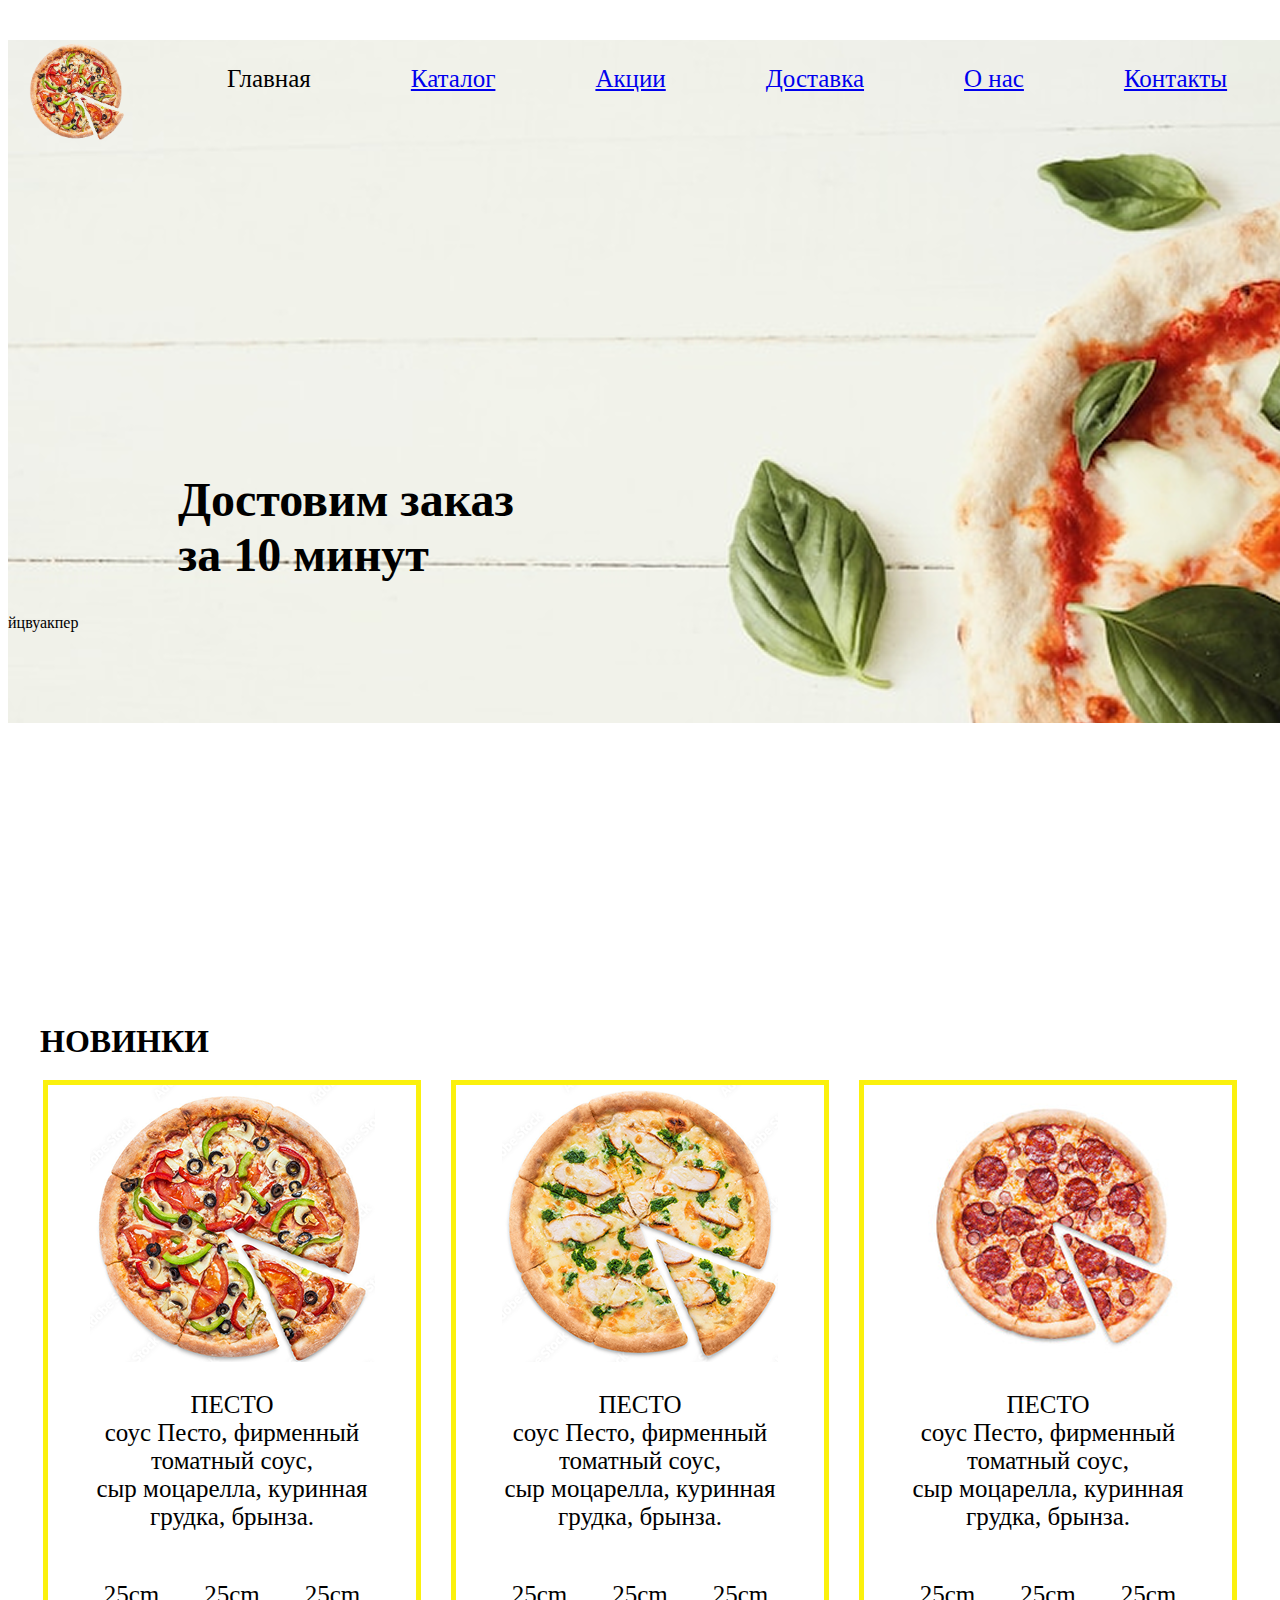
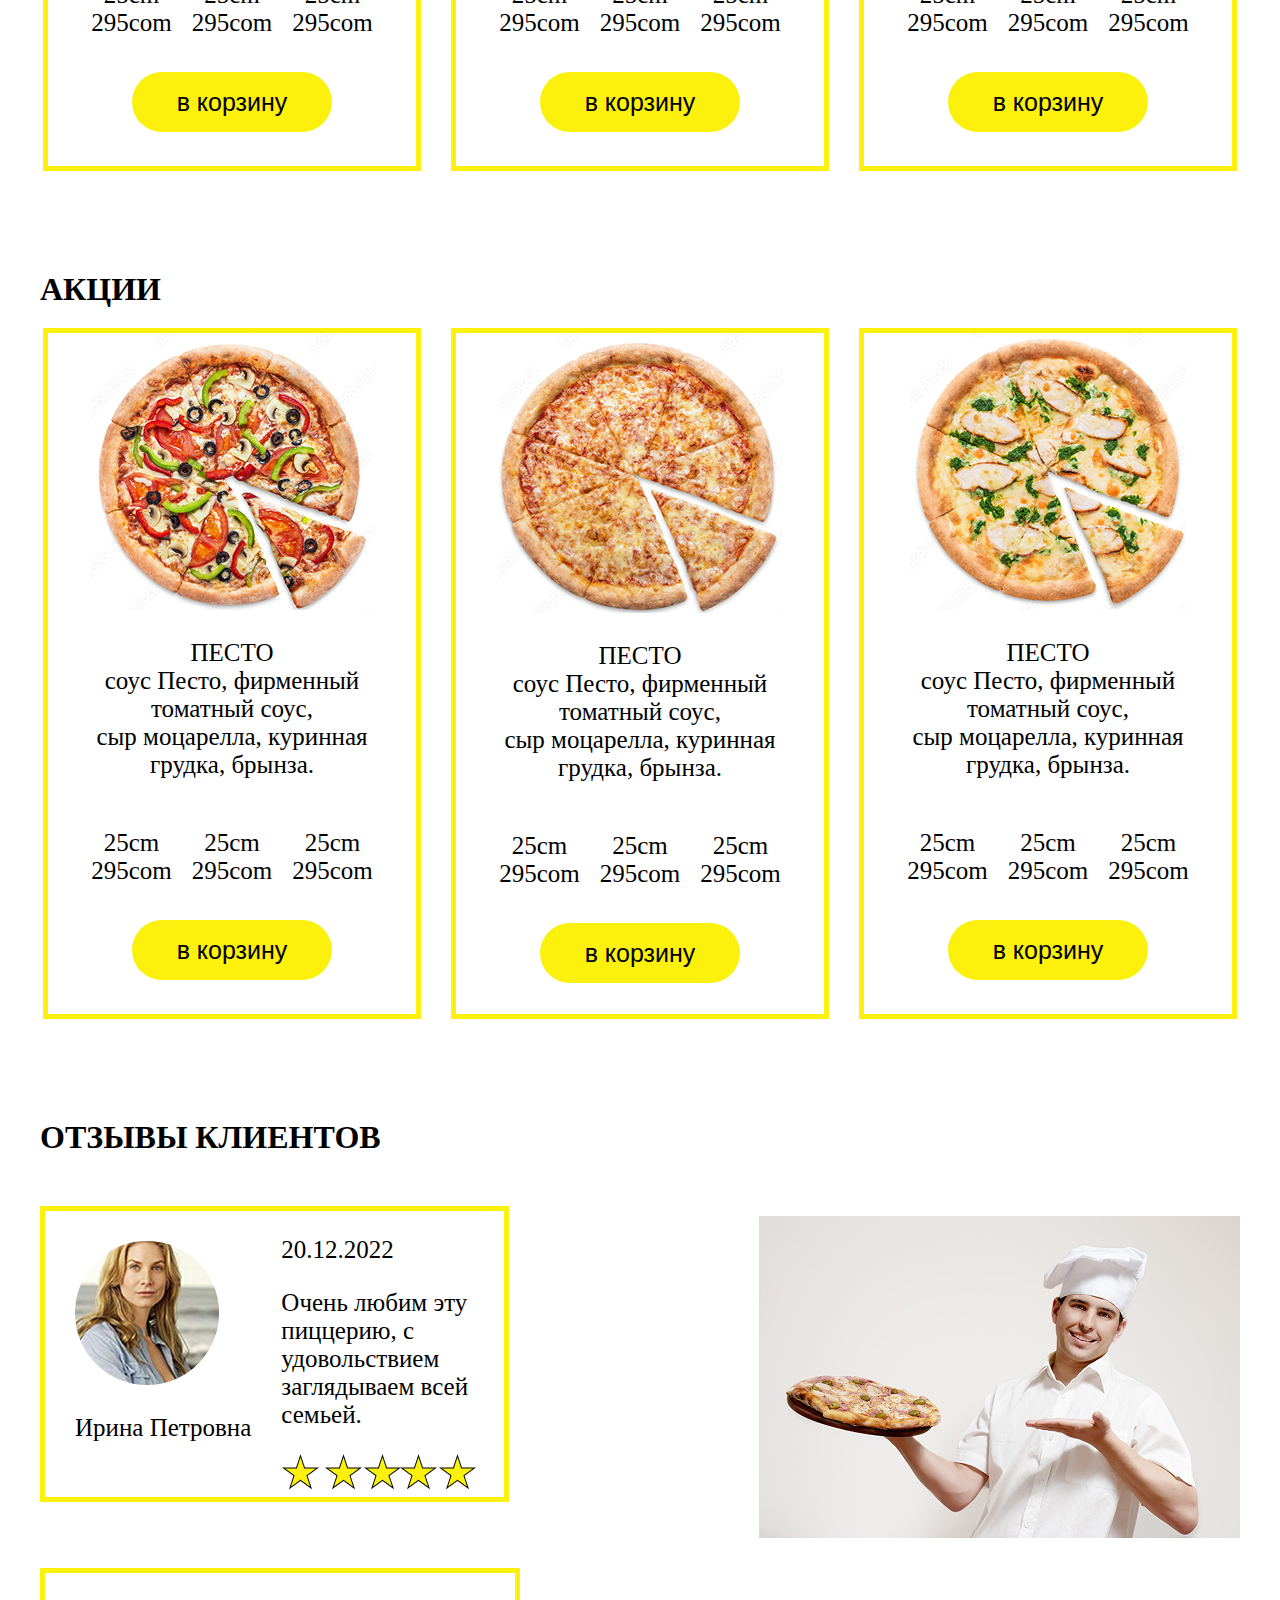
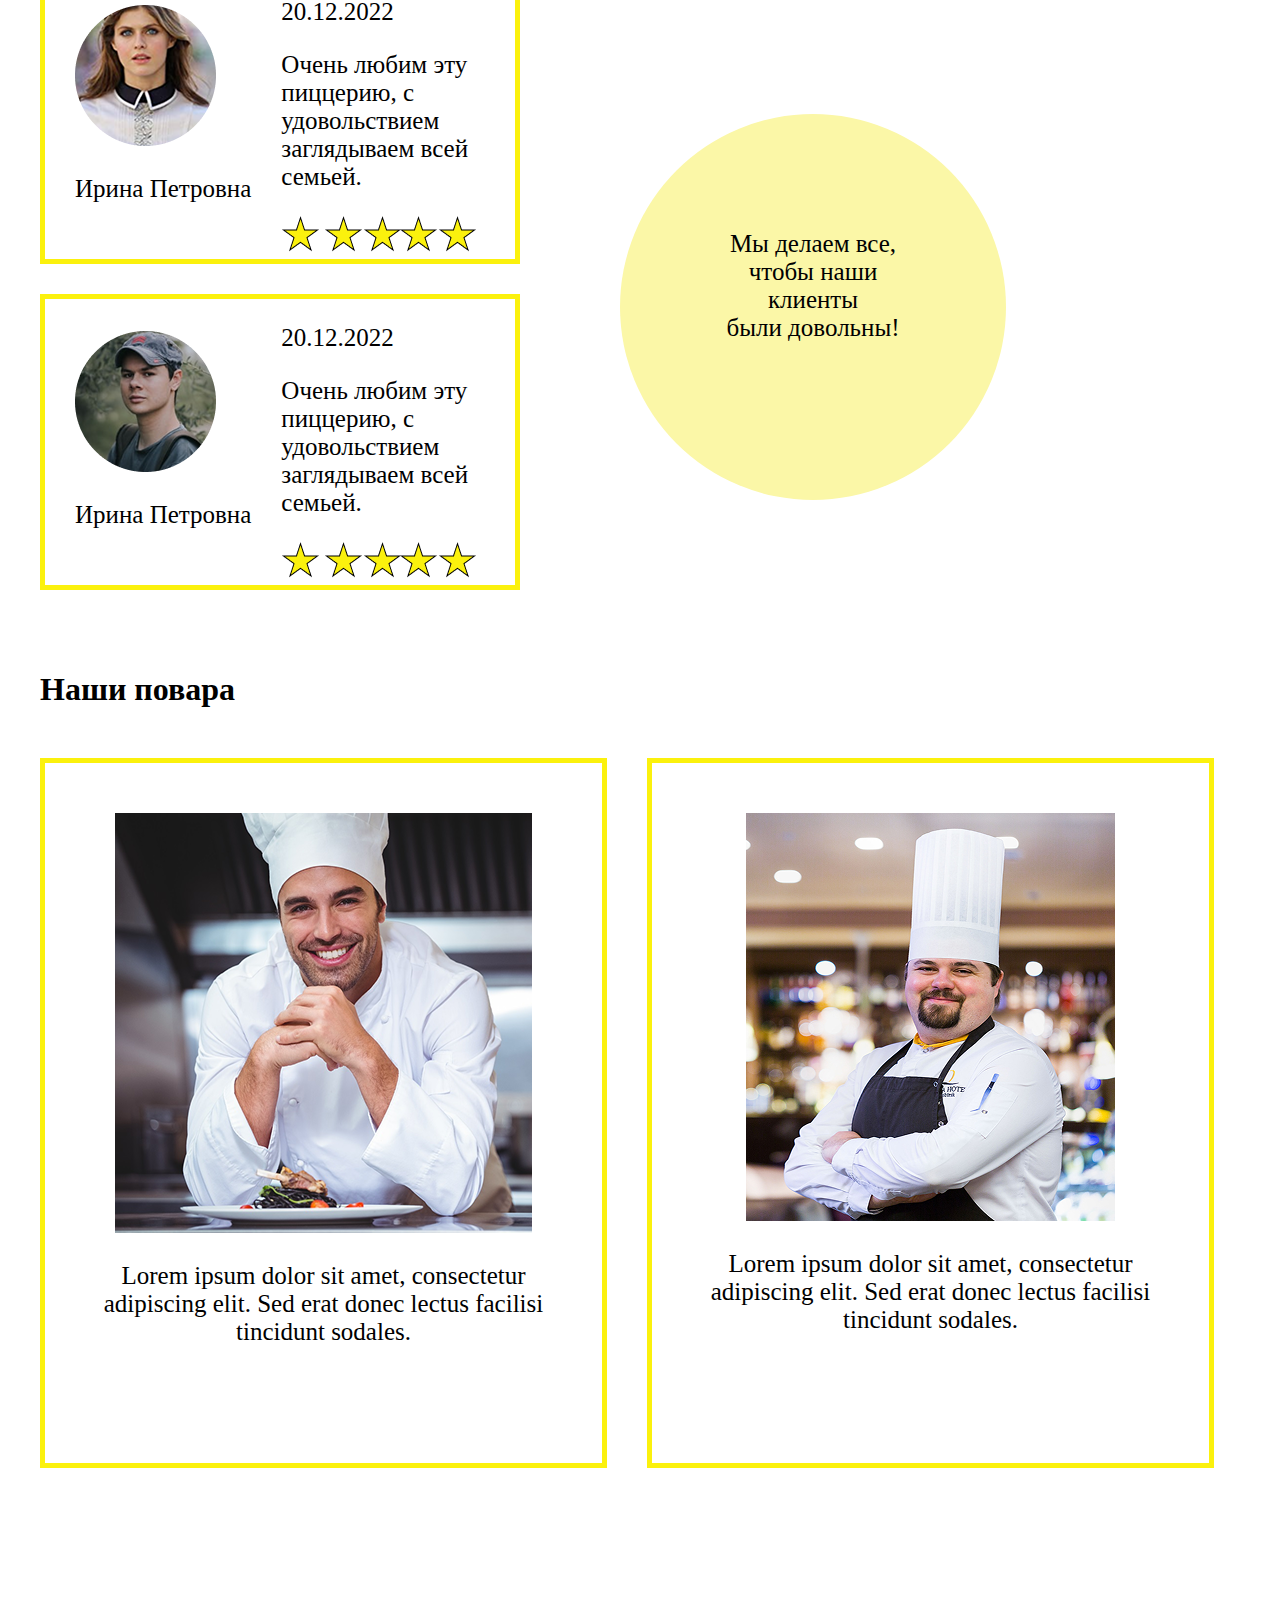
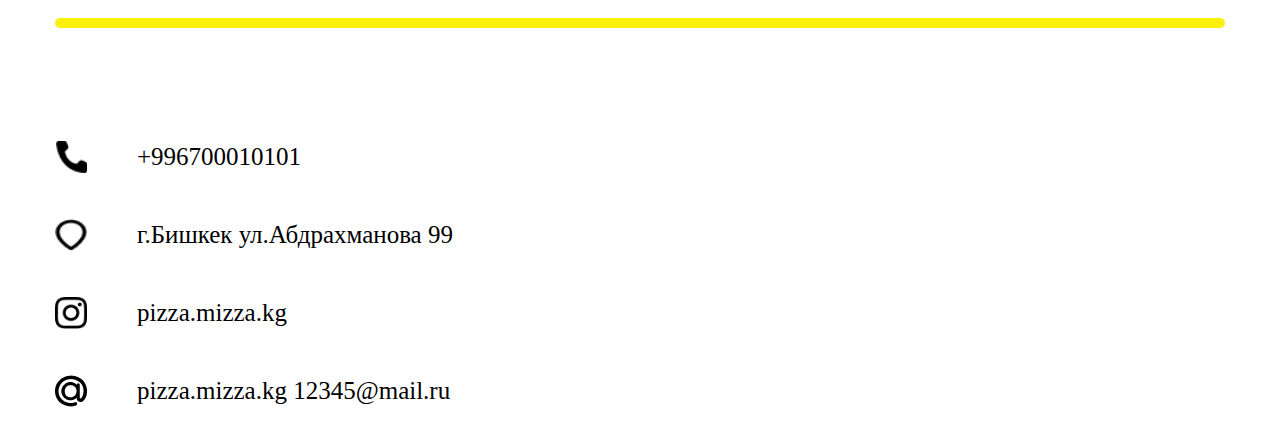
<file: index.html>
<!DOCTYPE html>
<html lang="en">
<head>
    <meta charset="UTF-8">
    <meta name="viewport" content="width=device-width, initial-scale=1.0">
    <title>Document</title>
    <link rel="stylesheet" href="./style.css">
</head>
<body>

<header>

   
        
        <div class="boss">
<img class="hol" src="./1000_F_307651812_yiydVwvUeeZlTCuUs4E2aqsUMUlwIo86 -no-bg-preview (carve.photos).png" alt="">

    

      <p>Главная </p>
      <a href="./dobulbek.html">
    <p>Каталог </p>
    </a>

    <a href="./акция.html">
 <p>Акции </p>
 </a>
 <a href="./доставка.html">
  <p>  Доставка </p>
  </a>
  <a href="./О Нас.html">
 <p>О нас </p>
 </a>
 <a href="./контактыю.html">
  <p> Контакты </p>
  </a>
 <a href="./Последний.html">
  <img class="wew" src="./image 10 (1).png" alt="">
  </a>
</div>




<div class="top">
<h1 class="rop">Достовим заказ <br>
за 10 минут</h1>


</div>



йцвуакпер


</header>




    
 <h1 class="lol">НОВИНКИ</h1>

<div class="container">



<div class="content">
   
<img src="./1000_F_307651812_yiydVwvUeeZlTCuUs4E2aqsUMUlwIo86 1.png" alt="">
<p>ПЕСТО <br>
соус Песто, фирменный <br>
 томатный соус, <br>
сыр моцарелла, куринная <br>
 грудка, брынза.</p>

<div class="qwe">

    <div class="ewq">
        <p>25cm <br>
        295com</p>
    </div>

  <div class="ewq">
        <p>25cm <br>
        295com</p>
    </div>

  <div class="ewq">
        <p>25cm <br>
        295com</p>
    </div>



</div>

<button>в корзину</button>



</div>

<div class="content">
<img src="./1000_F_307651456_Ld5Ws5xwq3T1gevk2cNhkKcbvT24Ptab 1.png" alt="">
<p>ПЕСТО <br>
соус Песто, фирменный <br>
 томатный соус, <br>
сыр моцарелла, куринная <br>
 грудка, брынза.</p>

<div class="qwe">

    <div class="ewq">
        <p>25cm <br>
        295com</p>
    </div>

  <div class="ewq">
        <p>25cm <br>
        295com</p>
    </div>

  <div class="ewq">
        <p>25cm <br>
        295com</p>
    </div>



</div>

<button>в корзину</button>


</div>

<div class="content">
<img src="./240_F_307893810_MouekcWxTnp3jGmtbTXut7b1jMTThqru 1.png" alt="">
<p>ПЕСТО <br>
соус Песто, фирменный <br>
 томатный соус, <br>
сыр моцарелла, куринная <br>
 грудка, брынза.</p>

<div class="qwe">

    <div class="ewq">
        <p>25cm <br>
        295com</p>
    </div>

  <div class="ewq">
        <p>25cm <br>
        295com</p>
    </div>

  <div class="ewq">
        <p>25cm <br>
        295com</p>
    </div>



</div>

<button>в корзину</button>



</div>

</div>





 <h1 class="lal">АКЦИИ</h1>

<div class="continer">



<div class="content">
   
<img src="./1000_F_307651812_yiydVwvUeeZlTCuUs4E2aqsUMUlwIo86 1.png" alt="">
<p>ПЕСТО <br>
соус Песто, фирменный <br>
 томатный соус, <br>
сыр моцарелла, куринная <br>
 грудка, брынза.</p>

<div class="qwe">

    <div class="ewq">
        <p>25cm <br>
        295com</p>
    </div>

  <div class="ewq">
        <p>25cm <br>
        295com</p>
    </div>

  <div class="ewq">
        <p>25cm <br>
        295com</p>
    </div>



</div>

<button>в корзину</button>



</div>

<div class="content">
<img src="./1000_F_307651586_fF2kCzP6oWuJaSKUAVOlxtwPuzOapTwK 1.png" alt="">
<p>ПЕСТО <br>
соус Песто, фирменный <br>
 томатный соус, <br>
сыр моцарелла, куринная <br>
 грудка, брынза.</p>

<div class="qwe">

    <div class="ewq">
        <p>25cm <br>
        295com</p>
    </div>

  <div class="ewq">
        <p>25cm <br>
        295com</p>
    </div>

  <div class="ewq">
        <p>25cm <br>
        295com</p>
    </div>



</div>

<button>в корзину</button>


</div>

<div class="content">
<img src="./1000_F_307651456_Ld5Ws5xwq3T1gevk2cNhkKcbvT24Ptab 1.png" alt="">
<p>ПЕСТО <br>
соус Песто, фирменный <br>
 томатный соус, <br>
сыр моцарелла, куринная <br>
 грудка, брынза.</p>

<div class="qwe">

    <div class="ewq">
        <p>25cm <br>
        295com</p>
    </div>

  <div class="ewq">
        <p>25cm <br>
        295com</p>
    </div>

  <div class="ewq">
        <p>25cm <br>
        295com</p>
    </div>



</div>

<button>в корзину</button>



</div>

</div>



<div class="we">

<h1 class="lal">ОТЗЫВЫ КЛИЕНТОВ</h1>



<div class="boxes">

<div class="box">

    
<div class="ball">

    <div class="take">
        <img class="se" src="./Ellipse 3.png" alt="">
        <p class="es">Ирина Петровна</p>
    </div>

    <div class="take">
        <p class="es">20.12.2022</p>
        <p class="es">Очень любим эту <br>
             пиццерию, с <br>
              удовольствием <br>
              заглядываем всей <br>
               семьей.</p>

               <img src="./звезд.png" alt="" class="tt">
    </div>

    </div>

</div>

<img class="you" src="./image 11 (2).png" alt="">

</div>





<div class="box">

    
<div class="ball">

    <div class="take">
        <img class="se" src="./Ellipse.png" alt="">
        <p class="es">Ирина Петровна</p>
    </div>

    <div class="take">
        <p class="es">20.12.2022</p>
        <p class="es">Очень любим эту <br>
             пиццерию, с <br>
              удовольствием <br>
              заглядываем всей <br>
               семьей.</p>

               <img src="./звезд.png" alt="" class="tt">
    </div>

    </div>

</div>



<div class="boxeb">

<div class="box">

    
<div class="ball">

    <div class="take">
        <img class="se" src="./Ellipse (1).png" alt="">
        <p class="es">Ирина Петровна</p>
    </div>

    <div class="take">
        <p class="es">20.12.2022</p>
        <p class="es">Очень любим эту <br>
             пиццерию, с <br>
              удовольствием <br>
              заглядываем всей <br>
               семьей.</p>

               <img src="./звезд.png" alt="" class="tt">
    </div>

    </div>

</div>

<div class="bot">
   <p class="pone">Мы делаем все, <br>
     чтобы наши <br>
      клиенты  <br>
были довольны!</p>
</div>

</div>


<!-- <a href="./index.html">

<button> назад</button>

</a> -->




</div>


<div class="five">

<div class="one">
    <h1 class="two">Наши повара</h1>
</div>


<div class="three">

    <div class="four">

<img class="eight" src="./image 5 (2).png" alt="">

<p class="pp">Lorem ipsum dolor sit amet, consectetur <br>
     adipiscing elit. Sed erat donec lectus facilisi <br>
      tincidunt sodales.</p>
    </div>


<div class="four">

    <img class="eight" src="./image 6 (1).png" alt="">

    <p class="pp">Lorem ipsum dolor sit amet, consectetur <br>
     adipiscing elit. Sed erat donec lectus facilisi <br>
      tincidunt sodales.</p>
</div>

</div>



</div>


<section>

    <div class="tip">

        <div class="tio"></div>
<div class="lotka">
<img class="wew" src="./Vector (3).png" alt=""><p class="lom">+996700010101</p>
</div>

<div class="lodka">
<img class="wew" src="./Vector (4).png" alt=""><p class="lom">г.Бишкек ул.Абдрахманова 99</p>
</div>

<div class="lodka">
<img class="wew" src="./Vector (5).png" alt=""><p class="lom">pizza.mizza.kg</p>
</div>

<div class="lodka">
<img class="wew" src="./cib_mail-ru.png" alt=""><p class="lom">pizza.mizza.kg 12345@mail.ru</p>
</div>

</div>

</div>
</section>


</body>
</html>
</file>
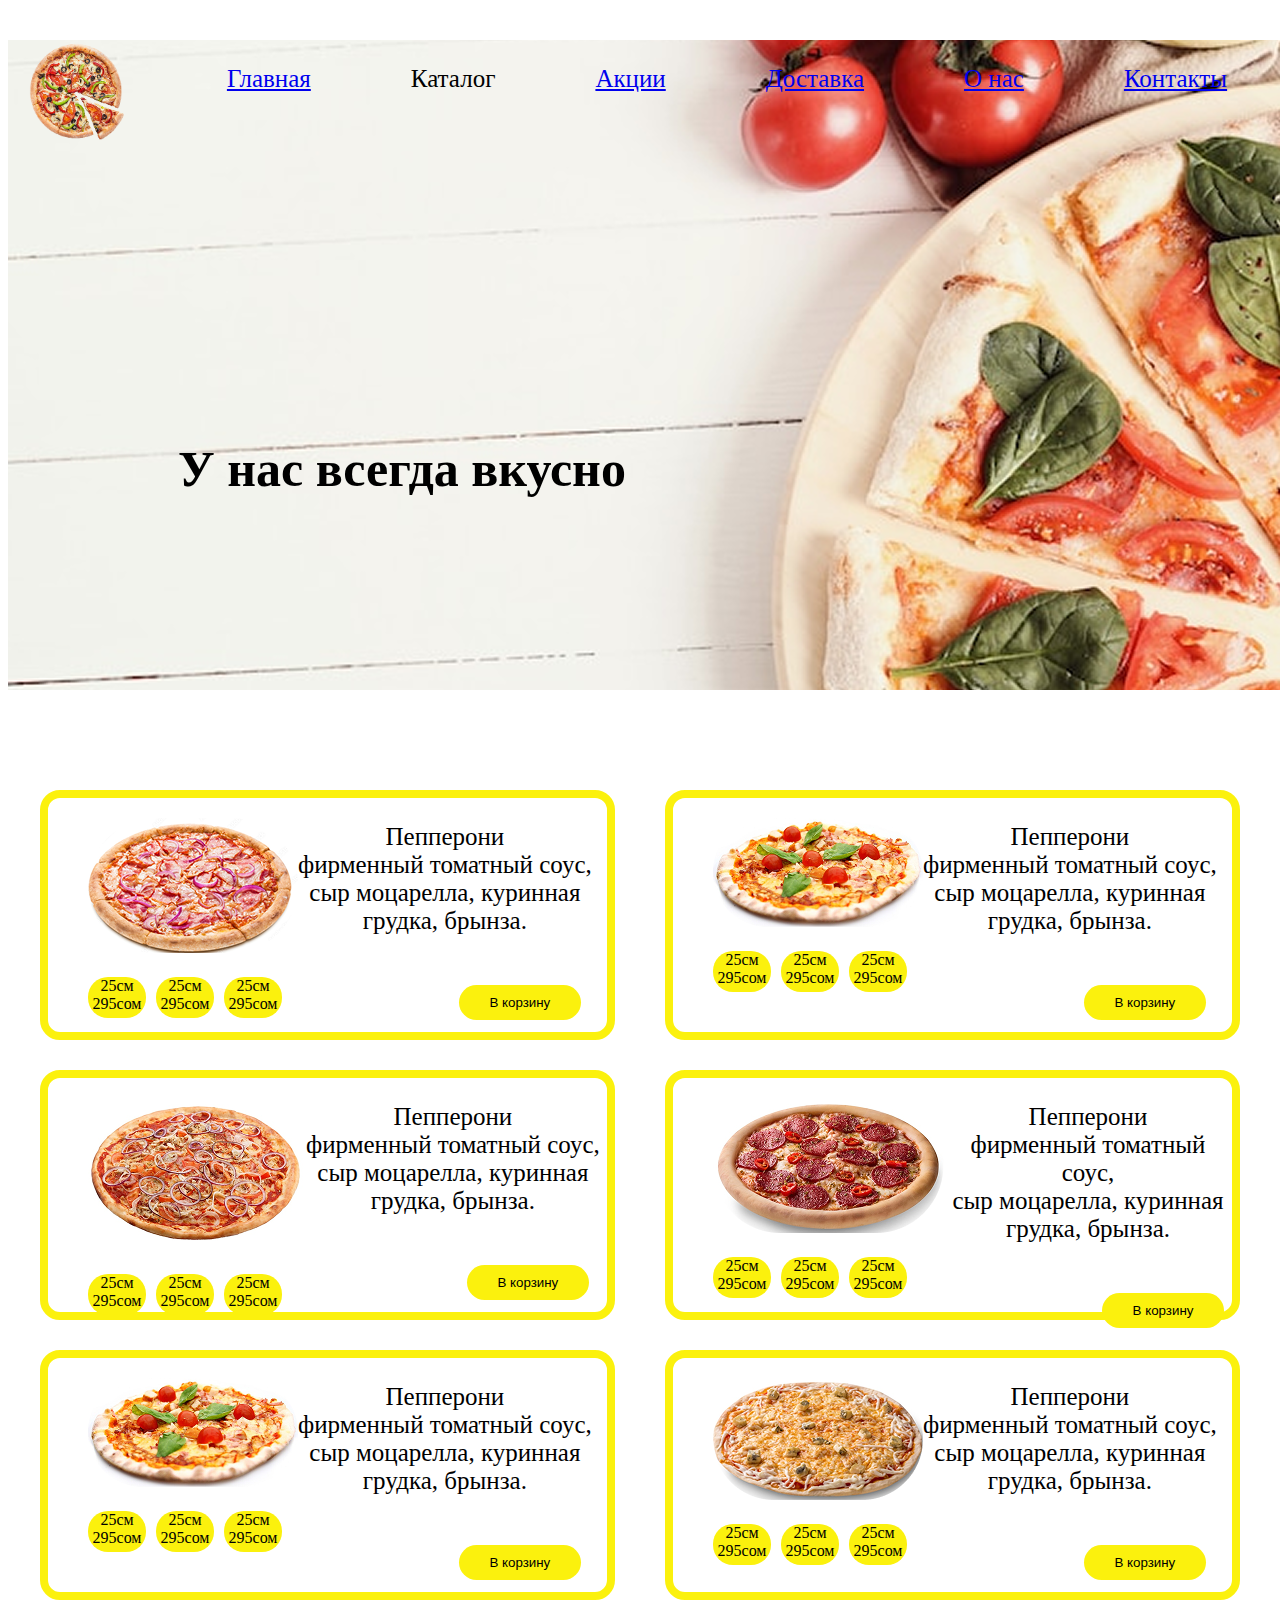
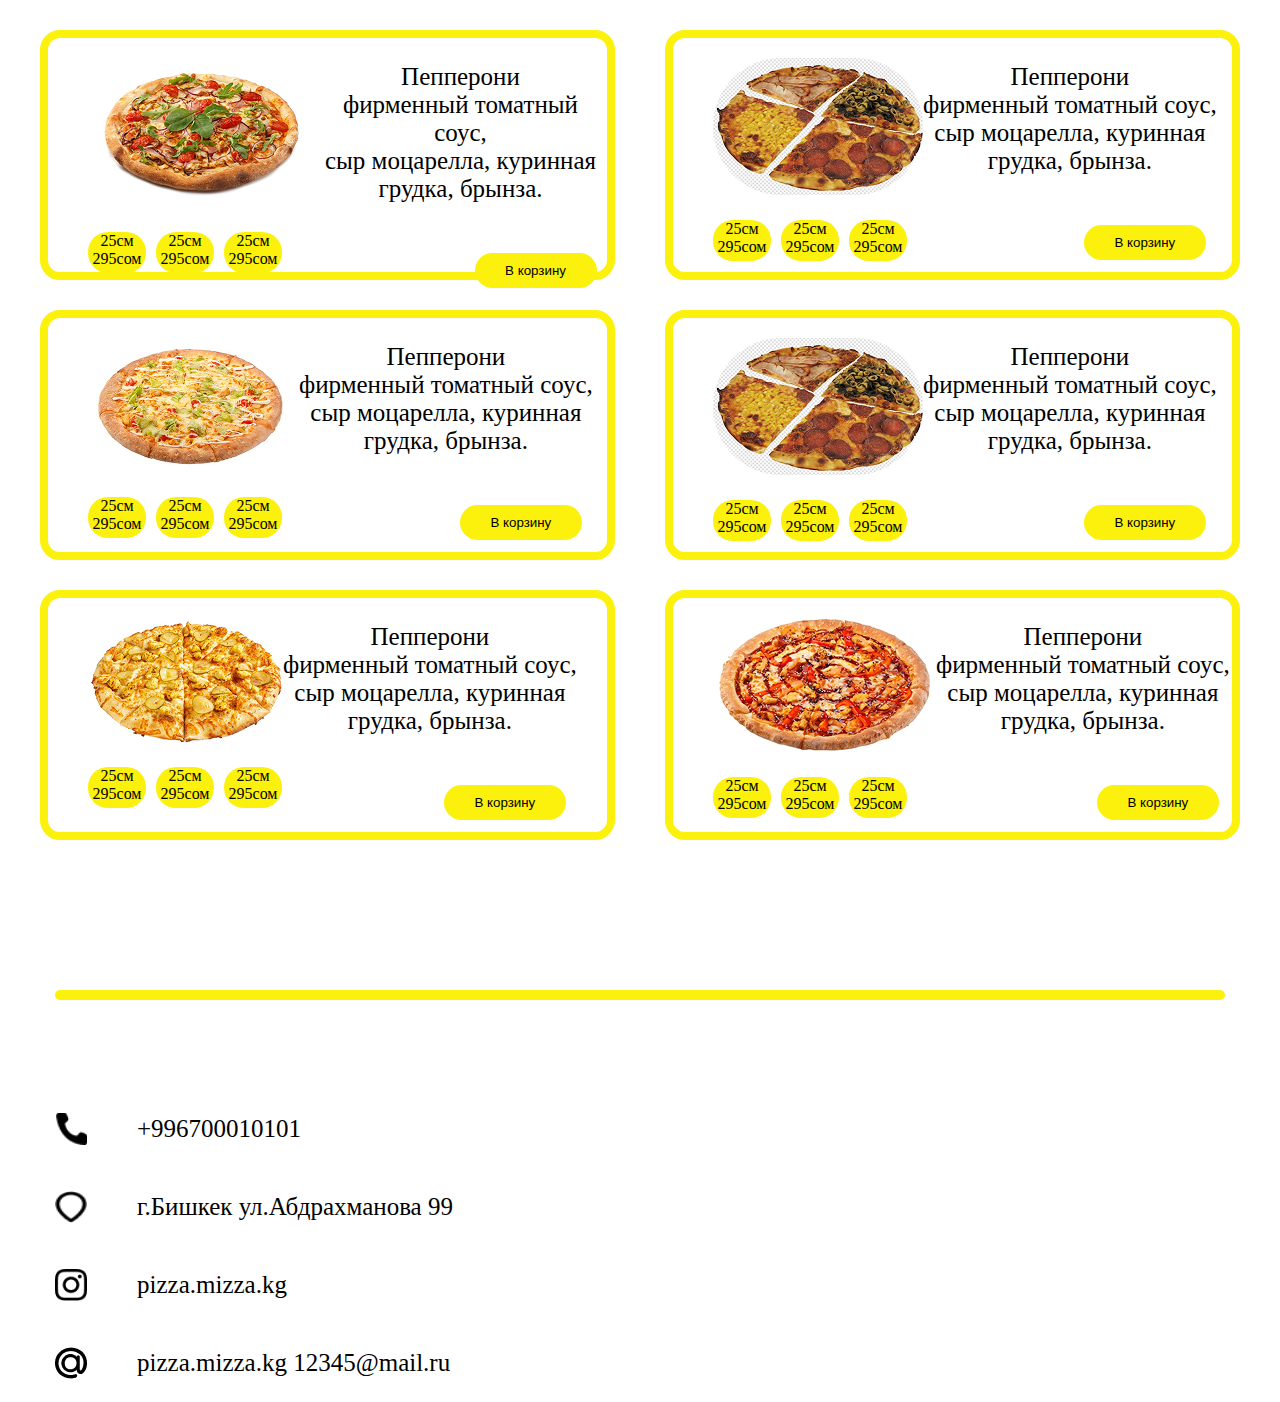
<file: dobulbek.html>
<!DOCTYPE html>
<html lang="en">
<head>
    <meta charset="UTF-8">
    <meta name="viewport" content="width=device-width, initial-scale=1.0">
    <title>Document</title>
    <link rel="stylesheet" href="./dobulbek.css">
</head>
<body>
    
<header>

   
        
        <div class="boss">
<img class="hol" src="./1000_F_307651812_yiydVwvUeeZlTCuUs4E2aqsUMUlwIo86 -no-bg-preview (carve.photos).png" alt="">

    
<a href="./index.html">
      <p>Главная </p>
    </a>
    <p>Каталог </p>
   
<a href="./акция.html">
<p>Акции </p>
</a> 
<a href="./доставка.html">
  <p>  Доставка </p>
  </a>
  <a href="./О Нас.html">
 <p>О нас </p>
 </a>
 <a href="./контактыю.html">
  <p> Контакты </p>
 </a>
 <a href="./Последний.html">
  <img class="wew" src="./image 10 (1).png" alt="">
  </a>
</div>




<div class="top">
<h1 class="rop">У нас всегда вкусно</h1>


</div>






</header>

<div class="boxes">

<div class="bosss">

<div class="box">

    <div class="you">

<img src="./image 4 (1).png" alt="">

<div class="done">
<div class="don">25см <br>
295сом</div>
<div class="don">25см <br>
295сом</div>
<div class="don">25см <br>
295сом</div>

</div>

    </div>


    <div class="yoo">

        <p class="rule">Пепперони <br>
             фирменный томатный соус, <br>
             сыр моцарелла, куринная <br>
              грудка, брынза.</p>


<button> В корзину</button>



    </div>

</div>

<div class="box">

    <div class="you">

<img src="./image 17.png" alt="">

<div class="done">
<div class="don">25см <br>
295сом</div>
<div class="don">25см <br>
295сом</div>
<div class="don">25см <br>
295сом</div>

</div>

    </div>


    <div class="yoo">

        <p class="rule">Пепперони <br>
             фирменный томатный соус, <br>
             сыр моцарелла, куринная <br>
              грудка, брынза.</p>


<button> В корзину</button>



    </div>

</div>

</div>



<div class="bosses">

<div class="box">

    <div class="you">

<img src="./image 14.png" alt="">

<div class="done">
<div class="don">25см <br>
295сом</div>
<div class="don">25см <br>
295сом</div>
<div class="don">25см <br>
295сом</div>

</div>

    </div>


    <div class="yoo">

        <p class="rule">Пепперони <br>
             фирменный томатный соус, <br>
             сыр моцарелла, куринная <br>
              грудка, брынза.</p>


<button> В корзину</button>



    </div>

</div>

<div class="box">

    <div class="you">

<img src="./image 18.png" alt="">

<div class="done">
<div class="don">25см <br>
295сом</div>
<div class="don">25см <br>
295сом</div>
<div class="don">25см <br>
295сом</div>

</div>

    </div>


    <div class="yoo">

        <p class="rule">Пепперони <br>
             фирменный томатный соус, <br>
             сыр моцарелла, куринная <br>
              грудка, брынза.</p>


<button> В корзину</button>



    </div>

</div>

</div>



<div class="bosses">

<div class="box">

    <div class="you">

<img src="./image 17.png" alt="">

<div class="done">
<div class="don">25см <br>
295сом</div>
<div class="don">25см <br>
295сом</div>
<div class="don">25см <br>
295сом</div>

</div>

    </div>


    <div class="yoo">

        <p class="rule">Пепперони <br>
             фирменный томатный соус, <br>
             сыр моцарелла, куринная <br>
              грудка, брынза.</p>


<button> В корзину</button>



    </div>

</div>

<div class="box">

    <div class="you">

<img src="./image 19.png" alt="">

<div class="done">
<div class="don">25см <br>
295сом</div>
<div class="don">25см <br>
295сом</div>
<div class="don">25см <br>
295сом</div>

</div>

    </div>


    <div class="yoo">

        <p class="rule">Пепперони <br>
             фирменный томатный соус, <br>
             сыр моцарелла, куринная <br>
              грудка, брынза.</p>


<button> В корзину</button>



    </div>

</div>

</div>



<div class="bosses">

<div class="box">

    <div class="you">

<img src="./image 12 (1).png" alt="">

<div class="done">
<div class="don">25см <br>
295сом</div>
<div class="don">25см <br>
295сом</div>
<div class="don">25см <br>
295сом</div>

</div>

    </div>


    <div class="yoo">

        <p class="rule">Пепперони <br>
             фирменный томатный соус, <br>
             сыр моцарелла, куринная <br>
              грудка, брынза.</p>


<button> В корзину</button>



    </div>

</div>

<div class="box">

    <div class="you">

<img src="./image 21.png" alt="">

<div class="done">
<div class="don">25см <br>
295сом</div>
<div class="don">25см <br>
295сом</div>
<div class="don">25см <br>
295сом</div>

</div>

    </div>


    <div class="yoo">

        <p class="rule">Пепперони <br>
             фирменный томатный соус, <br>
             сыр моцарелла, куринная <br>
              грудка, брынза.</p>


<button> В корзину</button>



    </div>

</div>

</div>





<div class="bosses">

<div class="box">

    <div class="you">

<img src="./image 15.png" alt="">

<div class="done">
<div class="don">25см <br>
295сом</div>
<div class="don">25см <br>
295сом</div>
<div class="don">25см <br>
295сом</div>

</div>

    </div>


    <div class="yoo">

        <p class="rule">Пепперони <br>
             фирменный томатный соус, <br>
             сыр моцарелла, куринная <br>
              грудка, брынза.</p>


<button> В корзину</button>



    </div>

</div>

<div class="box">

    <div class="you">

<img src="./image 21.png" alt="">

<div class="done">
<div class="don">25см <br>
295сом</div>
<div class="don">25см <br>
295сом</div>
<div class="don">25см <br>
295сом</div>

</div>

    </div>


    <div class="yoo">

        <p class="rule">Пепперони <br>
             фирменный томатный соус, <br>
             сыр моцарелла, куринная <br>
              грудка, брынза.</p>


<button> В корзину</button>



    </div>

</div>

</div>

<div class="bosses">

<div class="box">

    <div class="you">

<img src="./image 16.png" alt="">

<div class="done">
<div class="don">25см <br>
295сом</div>
<div class="don">25см <br>
295сом</div>
<div class="don">25см <br>
295сом</div>

</div>

    </div>


    <div class="yoo">

        <p class="rule">Пепперони <br>
             фирменный томатный соус, <br>
             сыр моцарелла, куринная <br>
              грудка, брынза.</p>


<button> В корзину</button>



    </div>

</div>

<div class="box">

    <div class="you">

<img src="./image 13.png" alt="">

<div class="done">
<div class="don">25см <br>
295сом</div>
<div class="don">25см <br>
295сом</div>
<div class="don">25см <br>
295сом</div>

</div>

    </div>


    <div class="yoo">

        <p class="rule">Пепперони <br>
             фирменный томатный соус, <br>
             сыр моцарелла, куринная <br>
              грудка, брынза.</p>


<button> В корзину</button>



    </div>

</div>

</div>






</div>



<section>

    <div class="tip">

        <div class="tio"></div>
<div class="lotka">
<img class="wew" src="./Vector (3).png" alt=""><p class="lom">+996700010101</p>
</div>

<div class="lodka">
<img class="wew" src="./Vector (4).png" alt=""><p class="lom">г.Бишкек ул.Абдрахманова 99</p>
</div>

<div class="lodka">
<img class="wew" src="./Vector (5).png" alt=""><p class="lom">pizza.mizza.kg</p>
</div>

<div class="lodka">
<img class="wew" src="./cib_mail-ru.png" alt=""><p class="lom">pizza.mizza.kg 12345@mail.ru</p>
</div>

</div>

</div>
</section>












</body>
</html>
</file>
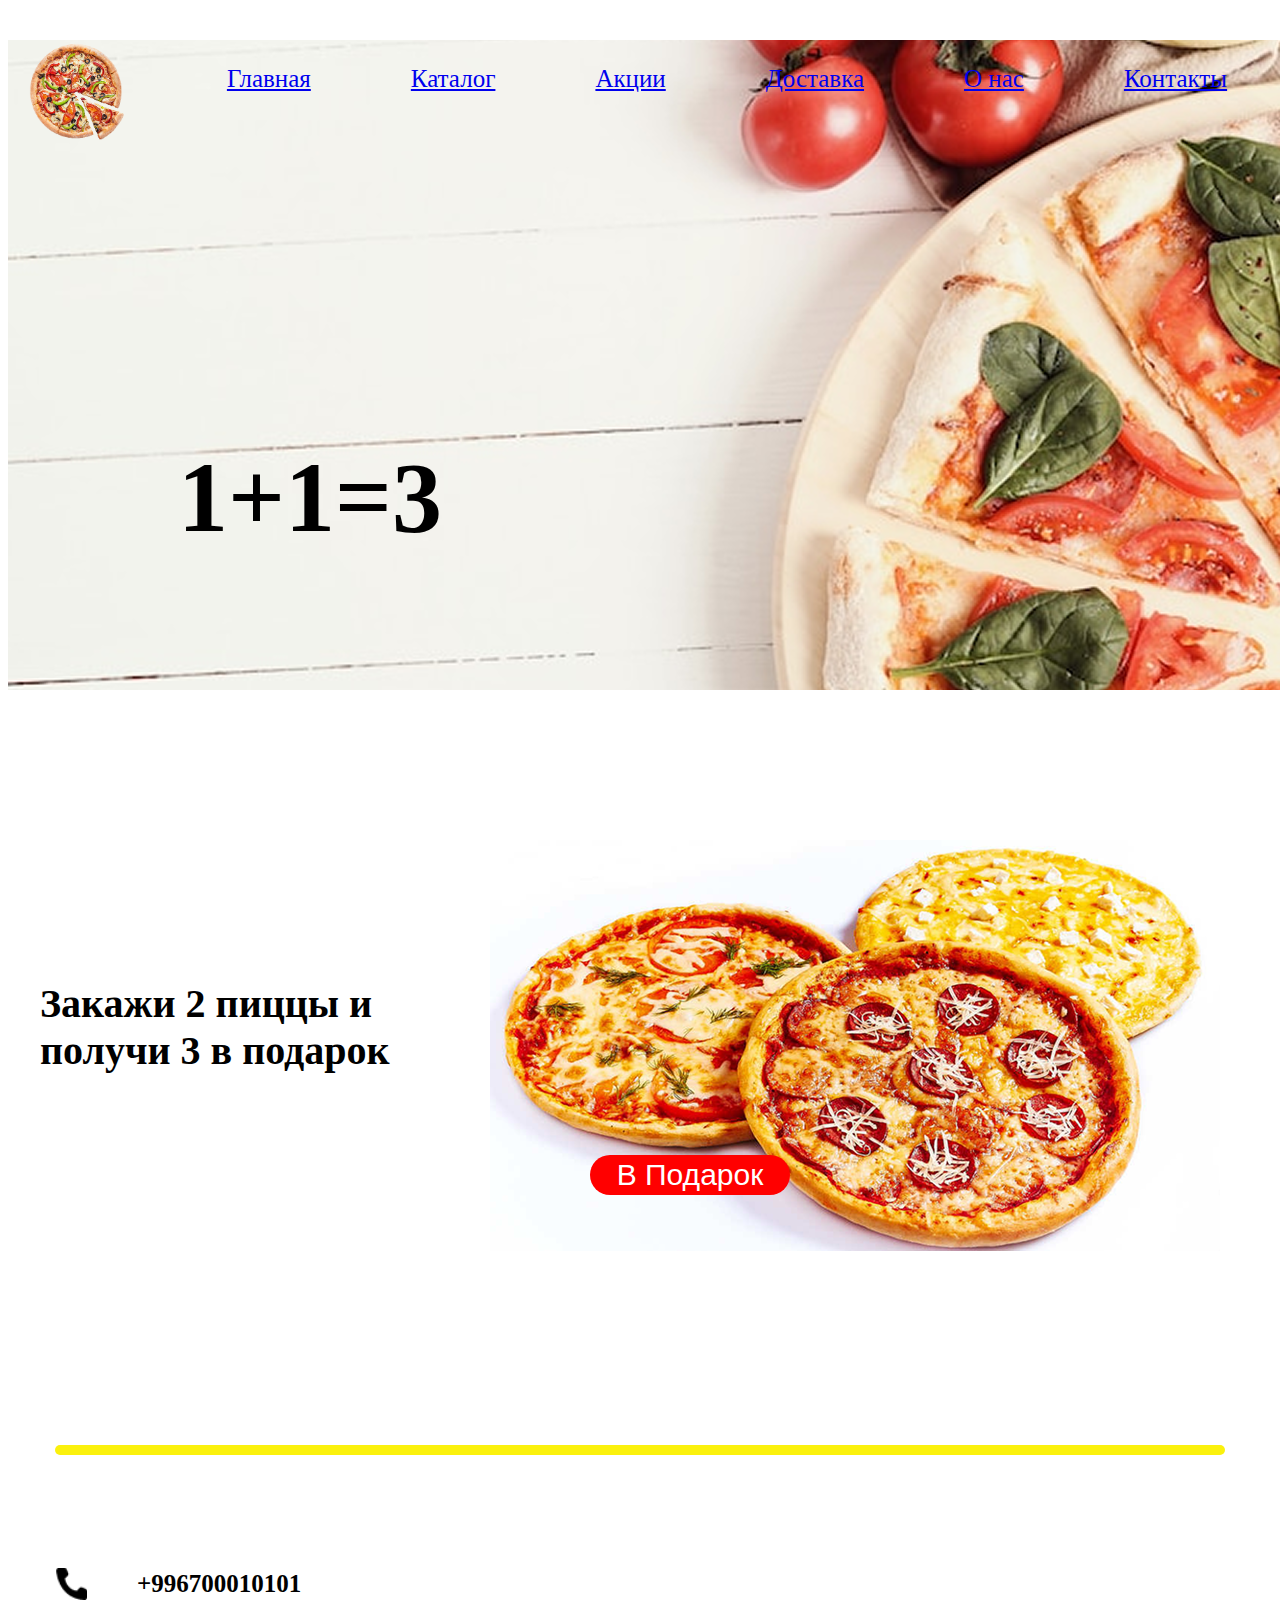
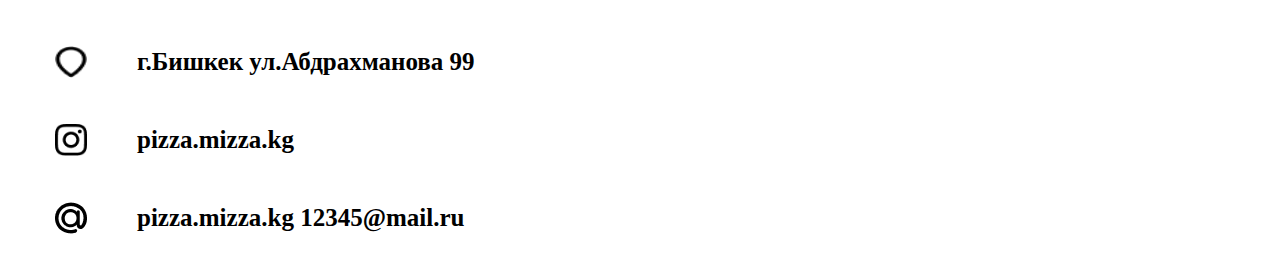
<file: акция.html>
<!DOCTYPE html>
<html lang="en">
<head>
    <meta charset="UTF-8">
    <meta name="viewport" content="width=device-width, initial-scale=1.0">
    <title>Document</title>
    <link rel="stylesheet" href="./Акция.css">
</head>
<body>
    
<header>

   
        
        <div class="boss">
<img class="hol" src="./1000_F_307651812_yiydVwvUeeZlTCuUs4E2aqsUMUlwIo86 -no-bg-preview (carve.photos).png" alt="">

    
<a href="./index.html">
      <p>Главная </p>
    </a>

    <a href="./dobulbek.html">
    <p>Каталог </p>
   </a>
<a href="./акция.html">
<p>Акции </p>
</a> 

<a href="./доставка.html">
  <p>  Доставка </p>
  </a>
  <a href="./О Нас.html">
 <p>О нас </p>
 </a>
 <a href="./контактыю.html">
  <p> Контакты </p>
 </a>
 <a href="./Последний.html">
  <img class="wew" src="./image 10 (1).png" alt="">
  </a>
</div>




<div class="top">
<h1 class="rop">1+1=3</h1>


</div>






</header>




<div class="container">

<div class="content">

<div class="qaz">

    <p class="rot">Закажи 2 пиццы и <br>
         получи 3 в подарок</p>


</div>

<div class="qaz">

<img src="./image 28.png" alt="">

</div>





</div>

<button>В Подарок</button>



</div>



<section>

    <div class="tip">

        <div class="tio"></div>
<div class="lotka">
<img class="wew" src="./Vector (3).png" alt=""><p class="lom">+996700010101</p>
</div>

<div class="lodka">
<img class="wew" src="./Vector (4).png" alt=""><p class="lom">г.Бишкек ул.Абдрахманова 99</p>
</div>

<div class="lodka">
<img class="wew" src="./Vector (5).png" alt=""><p class="lom">pizza.mizza.kg</p>
</div>

<div class="lodka">
<img class="wew" src="./cib_mail-ru.png" alt=""><p class="lom">pizza.mizza.kg 12345@mail.ru</p>
</div>

</div>

</div>
</section>


</body>
</html>
</file>
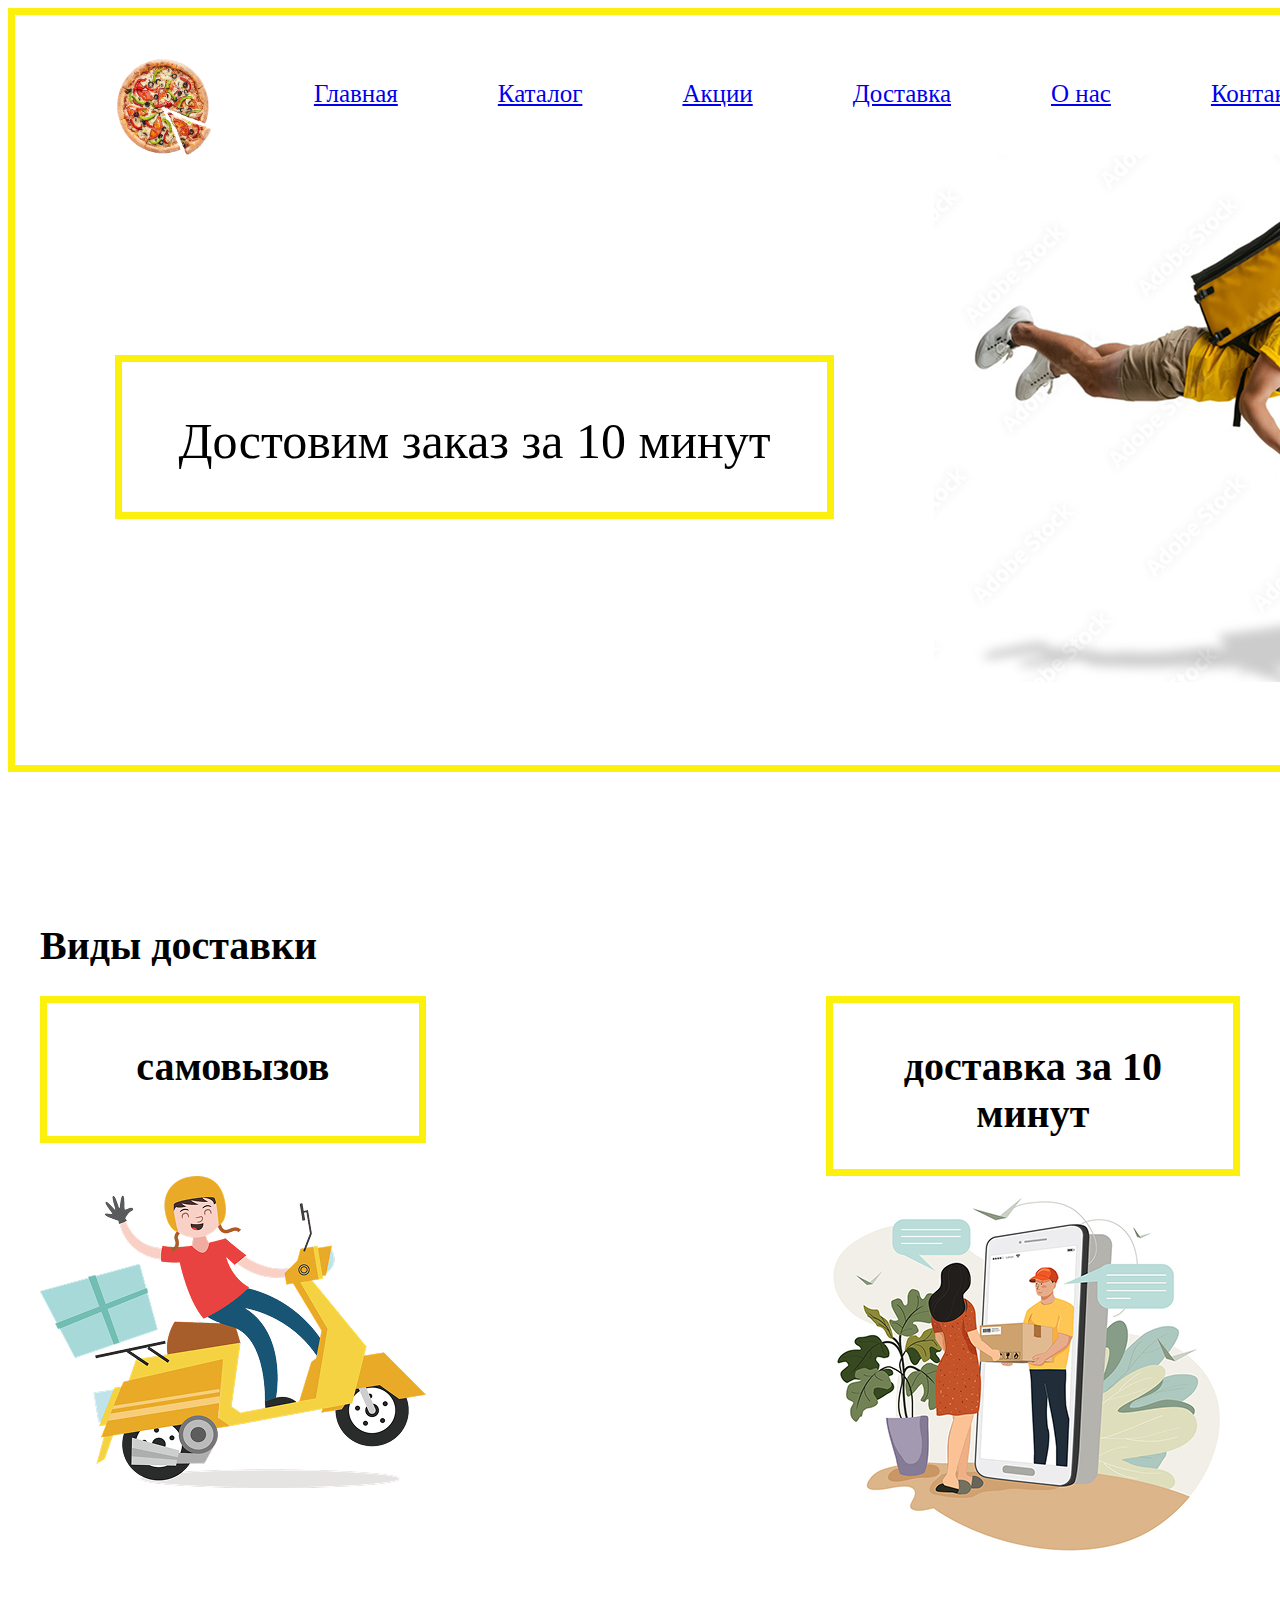
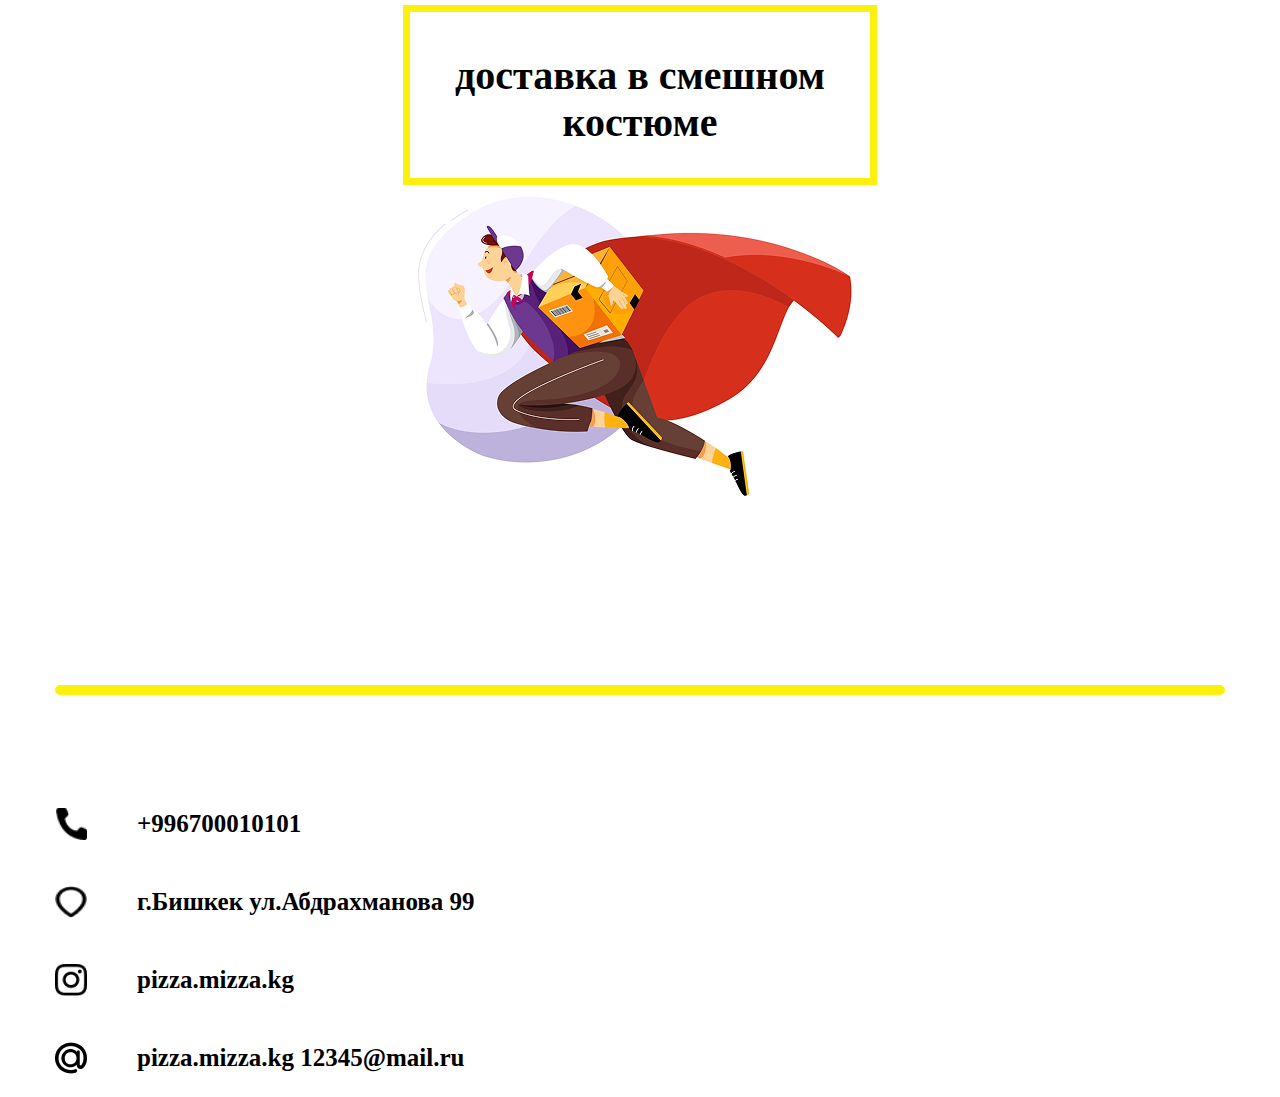
<file: доставка.html>
<!DOCTYPE html>
<html lang="en">
<head>
    <meta charset="UTF-8">
    <meta name="viewport" content="width=device-width, initial-scale=1.0">
    <title>Document</title>
    <link rel="stylesheet" href="./Доставка.css">
</head>
<body>
    
<header>

   
        
        <div class="boss">
<img class="hol" src="./1000_F_307651812_yiydVwvUeeZlTCuUs4E2aqsUMUlwIo86 -no-bg-preview (carve.photos).png" alt="">

    
<a href="./index.html">
      <p>Главная </p>
    </a>

    <a href="./dobulbek.html">
    <p>Каталог </p>
   </a>
<a href="./акция.html">
<p>Акции </p>
</a> 

<a href="./доставка.html">
  <p>  Доставка </p>
  </a>

  <a href="./О Нас.html">
 <p>О нас </p>
 </a>
 <a href="./контактыю.html">
  <p> Контакты </p>
 </a>

<a href="./Последний.html">
  <img class="wew" src="./image 10 (1).png" alt="">
</a>
</div>







<div class="kop">

<div class="pap">

<p class="mom">Достовим заказ за 10 минут</p>


</div>


<div class="op">
    <img src="./Group 29.png" alt="">
</div>




</div>



</header>






<div class="gol">
    <h1 class="qwert">Виды доставки</h1>










<div class="shef">


<div class="jol">
<p class="sos">самовызов</p>
</div>


<div class="loj">
<p class="sos">доставка за 10 <br>
     минут</p>
</div>


</div>


<div class="shef">

    <div class="image">

<img src="./dostavka_kitajskogo_chaya_ekaterinburg-1024x827 1.png" alt="">

    </div>

<div class="image">
    
    
  <img src="./a71da599307319 1.png" alt="">


</div>



</div>







</div>












<div class="toah">


<p class="sos">доставка в смешном <br>
     костюме</p>

<img src="./tdv_m46_01_4x 1.png" alt="">

</div>



    











<section>

    <div class="tip">

        <div class="tio"></div>
<div class="lotka">
<img class="wew" src="./Vector (3).png" alt=""><p class="lom">+996700010101</p>
</div>

<div class="lodka">
<img class="wew" src="./Vector (4).png" alt=""><p class="lom">г.Бишкек ул.Абдрахманова 99</p>
</div>

<div class="lodka">
<img class="wew" src="./Vector (5).png" alt=""><p class="lom">pizza.mizza.kg</p>
</div>

<div class="lodka">
<img class="wew" src="./cib_mail-ru.png" alt=""><p class="lom">pizza.mizza.kg 12345@mail.ru</p>
</div>

</div>

</div>
</section>














</body>
</html>
</file>
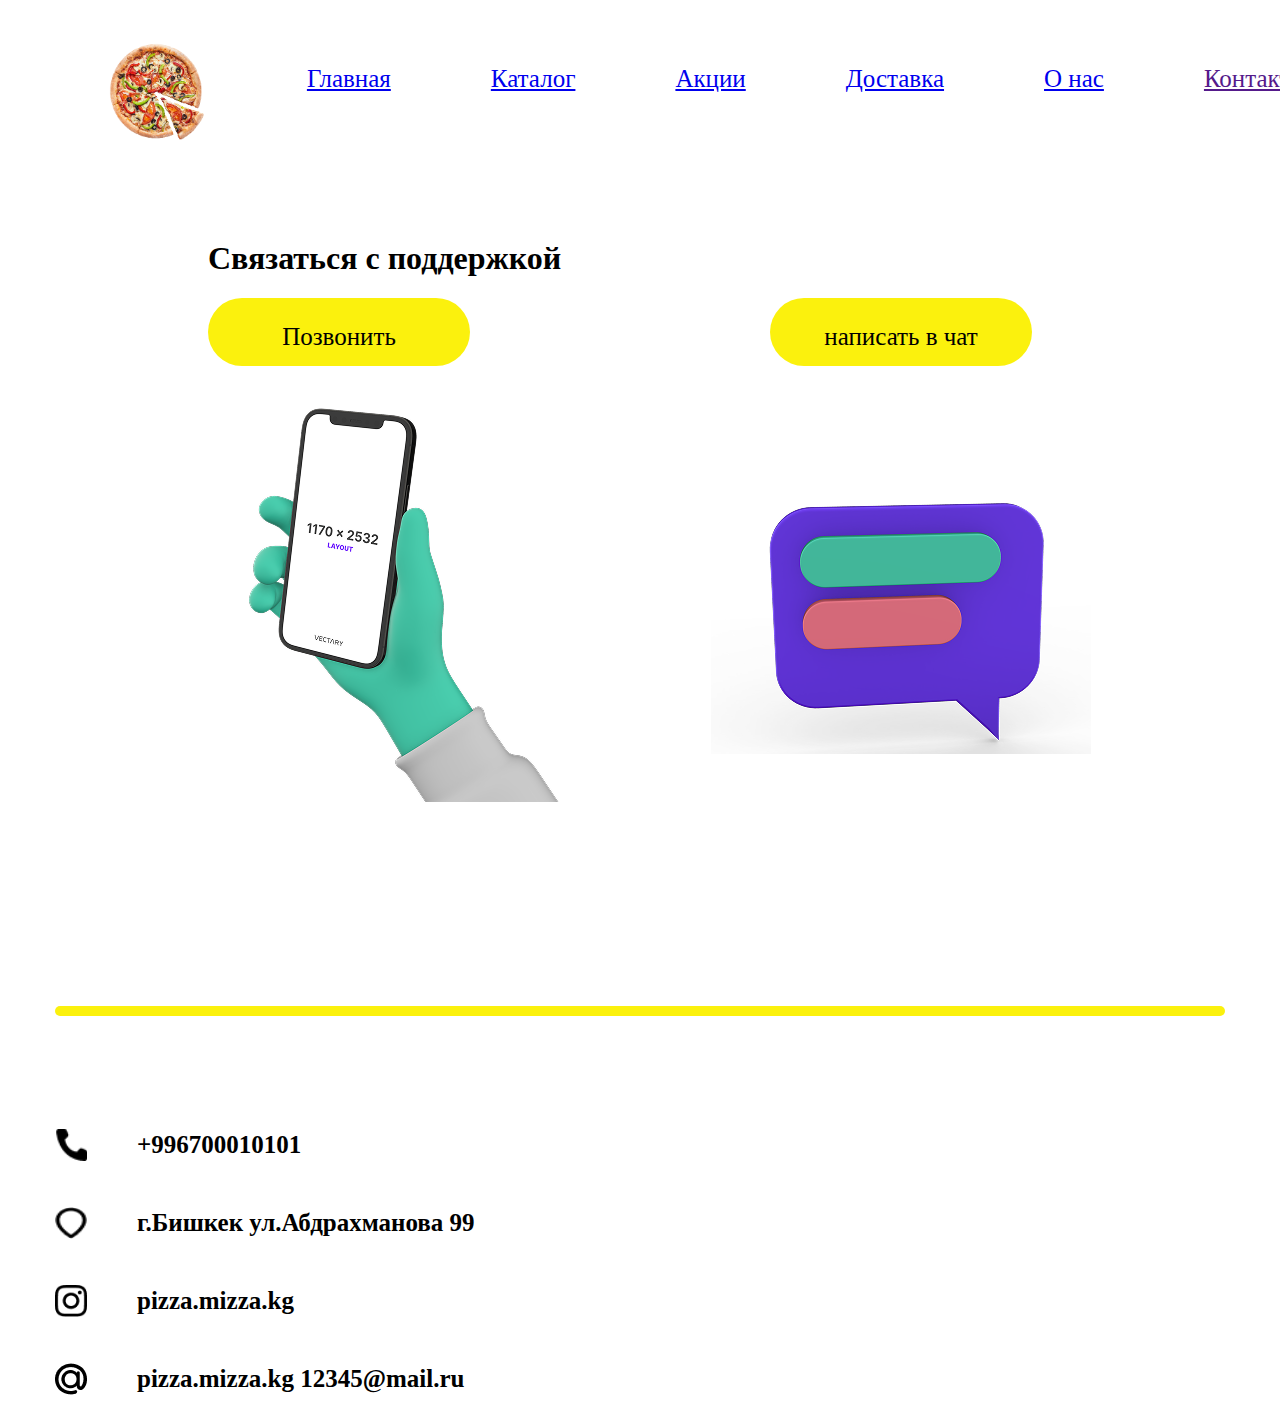
<file: контактыю.html>
<!DOCTYPE html>
<html lang="en">
<head>
    <meta charset="UTF-8">
    <meta name="viewport" content="width=device-width, initial-scale=1.0">
    <title>Document</title>
    <link rel="stylesheet" href="./контакты.css">
</head>
<body>
    

    <header>

   
        
        <div class="boss">
<img class="hol" src="./1000_F_307651812_yiydVwvUeeZlTCuUs4E2aqsUMUlwIo86 -no-bg-preview (carve.photos).png" alt="">

    
<a href="./index.html">
      <p>Главная </p>
    </a>

    <a href="./dobulbek.html">
    <p>Каталог </p>
   </a>
<a href="./акция.html">
<p>Акции </p>
</a> 

<a href="./доставка.html">
  <p>  Доставка </p>
  </a>

  <a href="./О Нас.html">
 <p>О нас </p>
 </a>
 <a href="">
  <p> Контакты </p>
 </a>
 <a href="./Последний.html">
  <img class="wew" src="./image 10 (1).png" alt="">
  </a>
</div>

<div class="container">


<h1 class="dew">Связаться с поддержкой</h1>


<div class="boses">

<div class="lou">

    <p class="zxc">Позвонить</p>


</div>

<div class="noop">
    <p class="zxc">написать в чат</p>
</div>

</div>


<div class="bosws">

<div class="jop">
    <img src="./Vectary texture.png" alt="">
</div>

<div class="mop">
    <img src="./Vectary texture (1).png" alt="">
</div>


</div>



</div>









</header>
    

<section>

    <div class="tip">

        <div class="tio"></div>
<div class="lotka">
<img class="wew" src="./Vector (3).png" alt=""><p class="lom">+996700010101</p>
</div>

<div class="lodka">
<img class="wew" src="./Vector (4).png" alt=""><p class="lom">г.Бишкек ул.Абдрахманова 99</p>
</div>

<div class="lodka">
<img class="wew" src="./Vector (5).png" alt=""><p class="lom">pizza.mizza.kg</p>
</div>

<div class="lodka">
<img class="wew" src="./cib_mail-ru.png" alt=""><p class="lom">pizza.mizza.kg 12345@mail.ru</p>
</div>

</div>

</div>
</section>





</body>
</html>
</file>
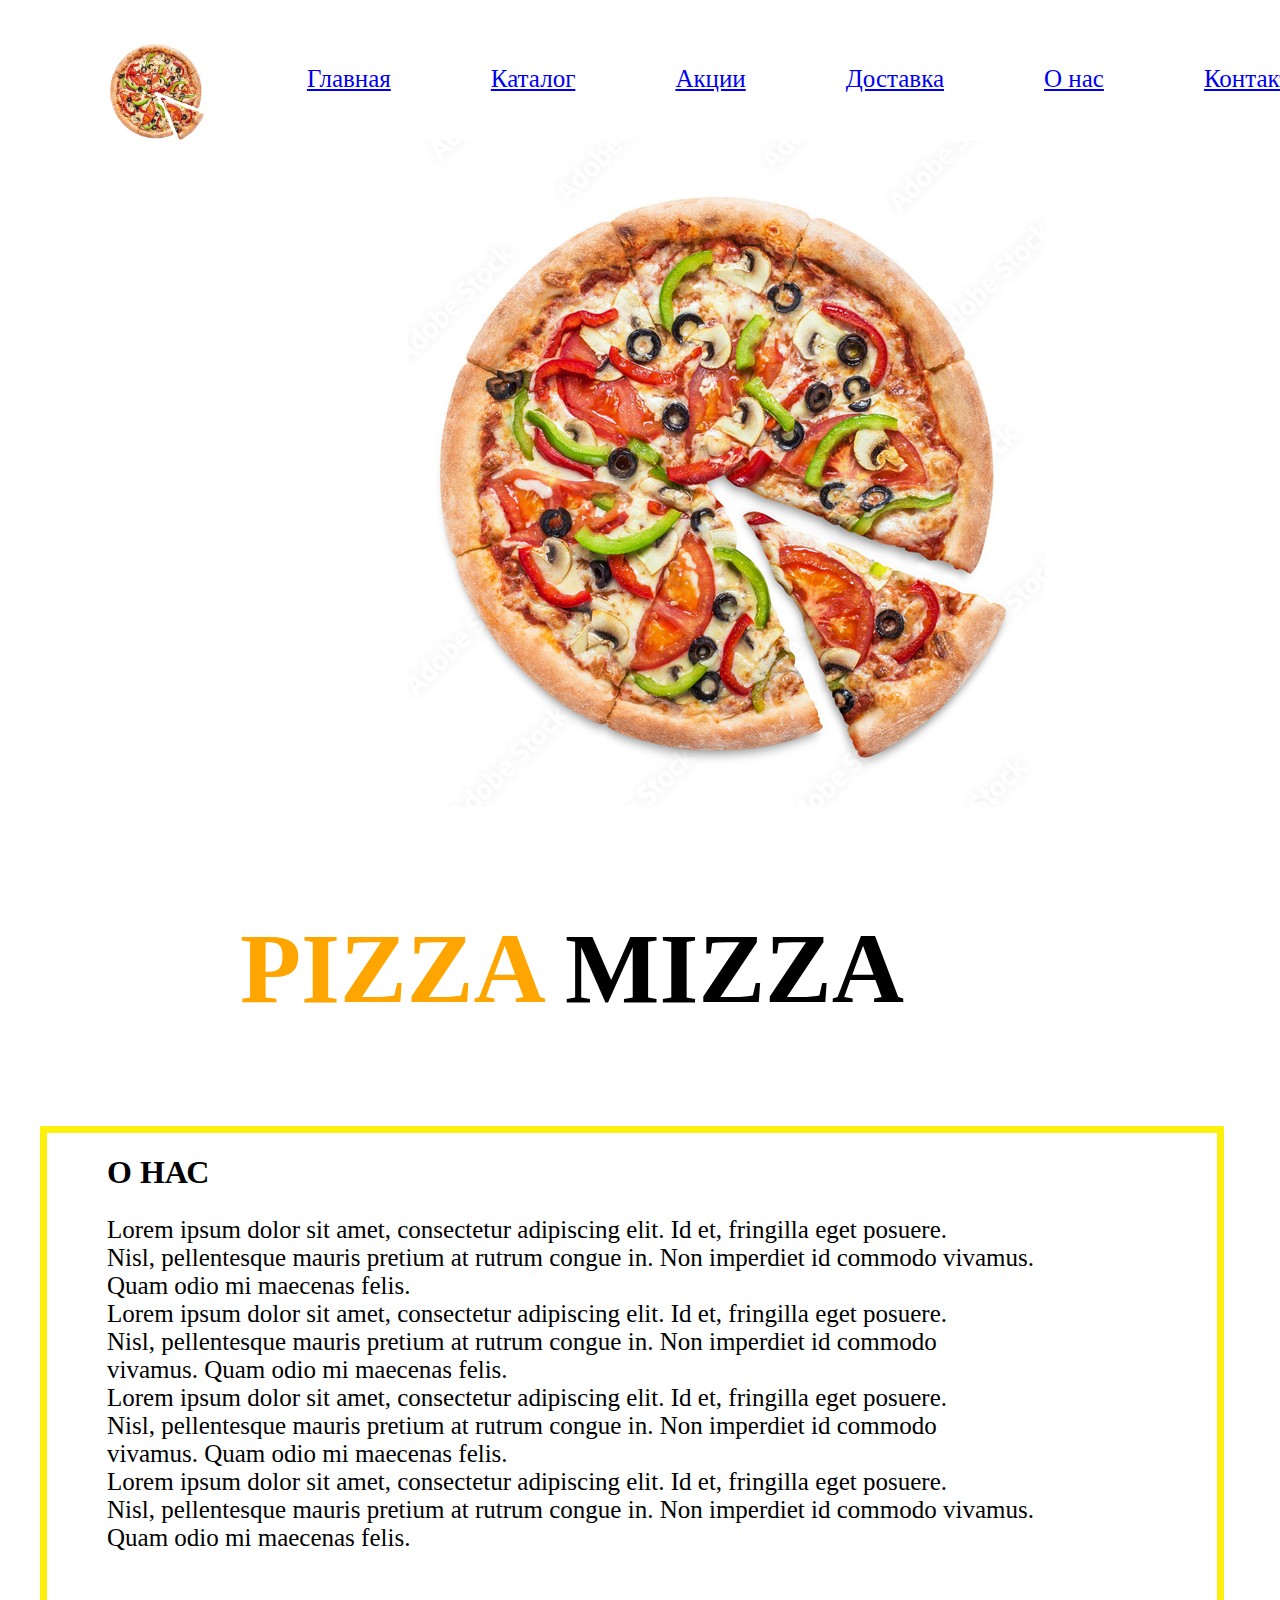
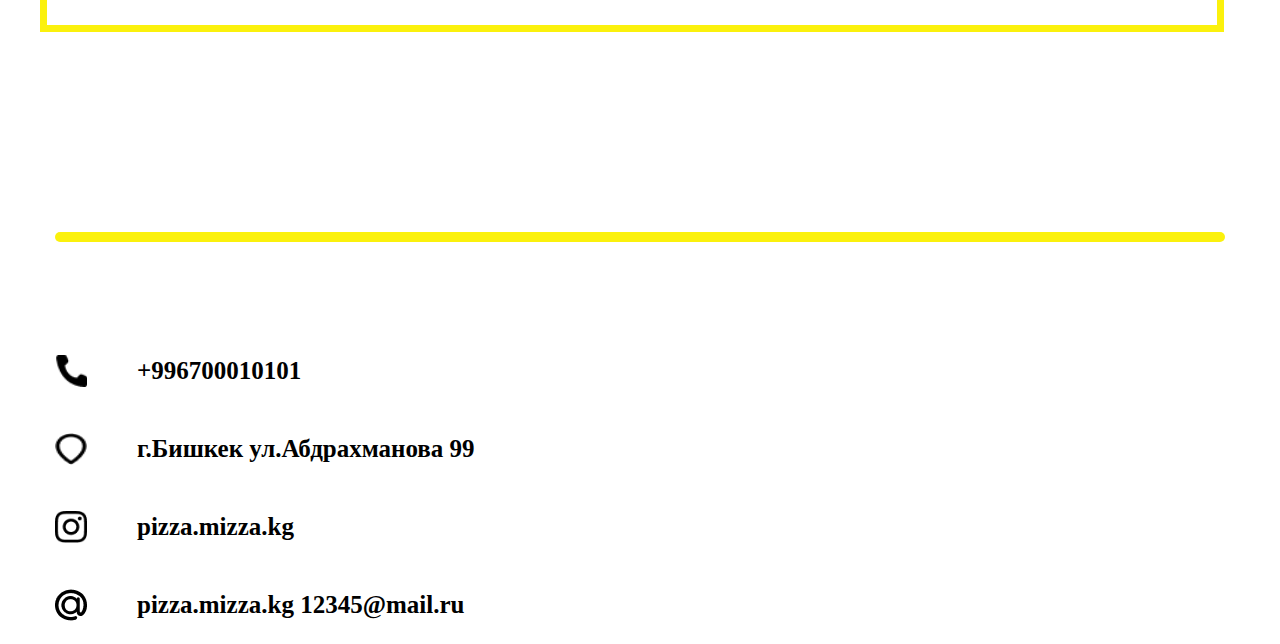
<file: О Нас.html>
<!DOCTYPE html>
<html lang="en">
<head>
    <meta charset="UTF-8">
    <meta name="viewport" content="width=device-width, initial-scale=1.0">
    <title>Document</title>
    <link rel="stylesheet" href="./О нас.css">
</head>
<body>
    


<header>

   
        
        <div class="boss">
<img class="hol" src="./1000_F_307651812_yiydVwvUeeZlTCuUs4E2aqsUMUlwIo86 -no-bg-preview (carve.photos).png" alt="">

    
<a href="./index.html">
      <p>Главная </p>
    </a>

    <a href="./dobulbek.html">
    <p>Каталог </p>
   </a>
<a href="./акция.html">
<p>Акции </p>
</a> 

<a href="./доставка.html">
  <p>  Доставка </p>
  </a>

  <a href="./О Нас.html">
 <p>О нас </p>
 </a>
 <a href="./контактыю.html">
  <p> Контакты </p>
 </a>
 <a href="./Последний.html">
  <img class="wew" src="./image 10 (1).png" alt="дщлшоро">
   <!-- <p class="room">Корзина</p> -->
  </a>
</div>



<div class="pizza">

<img src="./1000_F_307651812_yiydVwvUeeZlTCuUs4E2aqsUMUlwIo86 2.png" alt="">



</div>







</header>


<div class="container">



<div class="pol">

<p class="qwer"><span>PIZZA </span>MIZZA</p>

</div>





<div class="border">

<h1 class="swe">О НАС</h1>

<p class="hog">Lorem ipsum dolor sit amet, consectetur adipiscing elit. Id et, fringilla eget posuere. <br>
     Nisl, pellentesque mauris pretium at rutrum congue in. Non imperdiet id commodo vivamus. <br>
      Quam odio mi maecenas felis. <br>
Lorem ipsum dolor sit amet, consectetur adipiscing elit. Id et, fringilla eget posuere. <br>
 Nisl, pellentesque mauris pretium at rutrum congue in. Non imperdiet id commodo <br>
  vivamus. Quam odio mi maecenas felis. <br>
Lorem ipsum dolor sit amet, consectetur adipiscing elit. Id et, fringilla eget posuere. <br>
 Nisl, pellentesque mauris pretium at rutrum congue in. Non imperdiet id commodo <br>
  vivamus. Quam odio mi maecenas felis. <br>
Lorem ipsum dolor sit amet, consectetur adipiscing elit. Id et, fringilla eget posuere. <br>
 Nisl, pellentesque mauris pretium at rutrum congue in. Non imperdiet id commodo vivamus. <br>
  Quam odio mi maecenas felis.</p>


</div>












</div>



<section>

    <div class="tip">

        <div class="tio"></div>
<div class="lotka">
<img class="wew" src="./Vector (3).png" alt=""><p class="lom">+996700010101</p>
</div>

<div class="lodka">
<img class="wew" src="./Vector (4).png" alt=""><p class="lom">г.Бишкек ул.Абдрахманова 99</p>
</div>

<div class="lodka">
<img class="wew" src="./Vector (5).png" alt=""><p class="lom">pizza.mizza.kg</p>
</div>

<div class="lodka">
<img class="wew" src="./cib_mail-ru.png" alt=""><p class="lom">pizza.mizza.kg 12345@mail.ru</p>
</div>

</div>

</div>
</section>






</body>
</html>
</file>
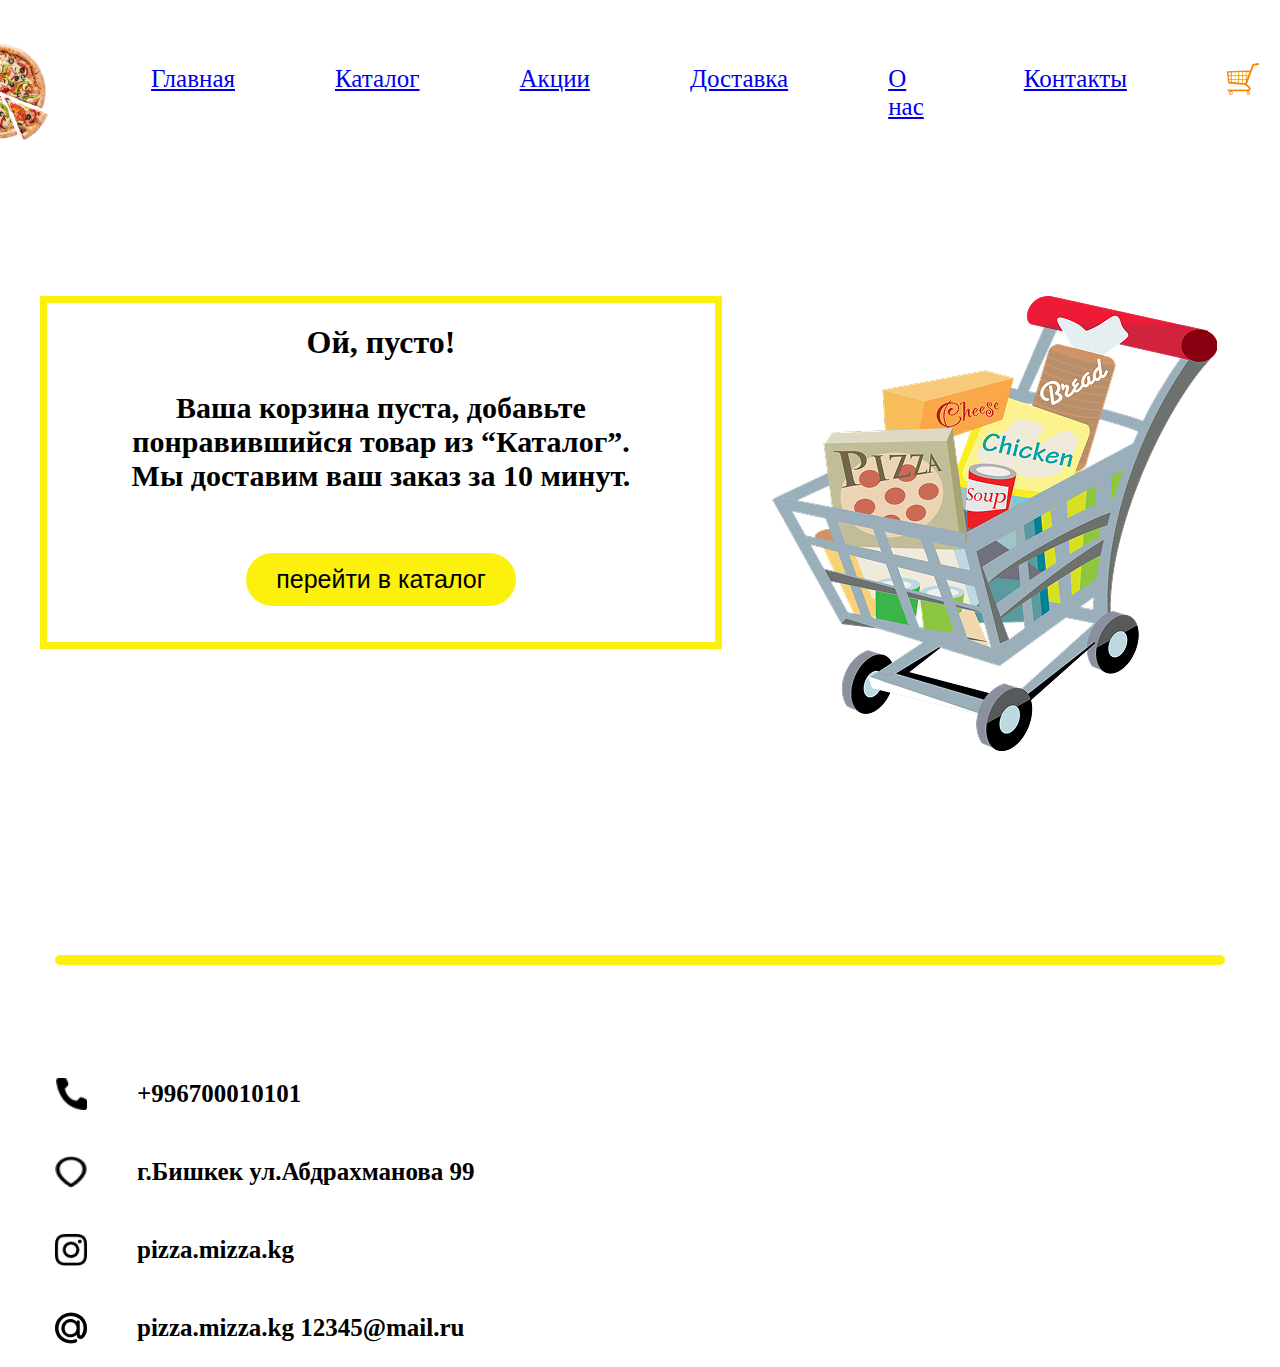
<file: Последний.html>
<!DOCTYPE html>
<html lang="en">
<head>
    <meta charset="UTF-8">
    <meta name="viewport" content="width=device-width, initial-scale=1.0">
    <title>Document</title>
    <link rel="stylesheet" href="./Последний.css">
</head>
<body>
    
<header>

   
        
        <div class="boss">
<img class="hol" src="./1000_F_307651812_yiydVwvUeeZlTCuUs4E2aqsUMUlwIo86 -no-bg-preview (carve.photos).png" alt="">

    
<a href="./index.html">
      <p>Главная </p>
    </a>

    <a href="./dobulbek.html">
    <p>Каталог </p>
   </a>
<a href="./акция.html">
<p>Акции </p>
</a> 

<a href="./доставка.html">
  <p>  Доставка </p>
  </a>

  <a href="./О Нас.html">
 <p>О нас </p>
 </a>
 <a href="./контактыю.html">
  <p> Контакты </p>
 </a>
 <a href="./Последний.html">
  <img class="wew" src="./image 10 (1).png" alt="">
  </a>
</div>



<div class="container">



<div class="content">



<div class="box">


<h1 class="kom">Ой, пусто!</h1>

<p class="mok">Ваша корзина пуста, добавьте <br>
понравившийся товар из “Каталог”. <br>
Мы доставим ваш заказ за 10 минут.</p>

<a href="./контактыю.html">
<button>перейти в каталог</button>
</a>





</div>




<div class="topul">

<img src="./image 9 (1).png" alt="">


</div>











</div>







</div>










</header>




<section>

    <div class="tip">

        <div class="tio"></div>
<div class="lotka">
<img class="wew" src="./Vector (3).png" alt=""><p class="lom">+996700010101</p>
</div>

<div class="lodka">
<img class="wew" src="./Vector (4).png" alt=""><p class="lom">г.Бишкек ул.Абдрахманова 99</p>
</div>

<div class="lodka">
<img class="wew" src="./Vector (5).png" alt=""><p class="lom">pizza.mizza.kg</p>
</div>

<div class="lodka">
<img class="wew" src="./cib_mail-ru.png" alt=""><p class="lom">pizza.mizza.kg 12345@mail.ru</p>
</div>

</div>

</div>
</section>







</body>
</html>
</file>
<file: style.css>
/* .conteiner{
  width: 1200px;
margin: 0 auto;
} */









.container{
  width: 1200px;
  margin: 0 auto;
  display: flex;
  justify-content: center;
  gap: 30px;
}

.qwe{
  display: flex;
  justify-content: center;
  gap: 20px;
}


.content{
width: 368px;
height: 681px;
 border: 5px solid #FBF10D;
text-align: center;
}

p{
  font-size: 25px;
  font-weight: 500;

  
}

.boss p:hover{
  font-size: 30px;
  font-weight: 500;
}

button{
  width: 200px;
  height: 60px;
  border-radius: 40px;
  background-color: #FBF10D;
  border: 0px ;
  font-size: 25px;
  margin-top: 10px;
}
.lol{
width: 1200px;
margin: 0 auto;
margin-top: 300px;
margin-bottom: 20px;
}

.boss{
  display: flex;
justify-content: center;
gap: 100px;
margin-right: 70px;
margin-top: 40px;

}

header{
  width: 1200px;
  margin: 0 auto;
  background-image: url(./image\ 25.png);
  width: 1440px;
  height: 683px;
}
.wew{
 width: 54px;
 height: 51px;
}

.hol{
  width: 100px;
  height: 100px;

}

.top{
  padding-top: 300px;
  margin-left: 170px;
}

.rop{
  font-size: 48px;
  font-weight: 700;
}

.continer{
    width: 1200px;
  margin: 0 auto;
  display: flex;
  justify-content: center;
  gap: 30px;
}


.lal{
width: 1200px;
margin: 0 auto;
margin-top: 100px;
margin-bottom: 20px;
}

.box{
  width: 470px;
height: 100%;
border: 5px solid #FBF10D;
margin-top: 30px;
}

.we{
  width: 1200px;
  margin: 0 auto;
}

.boxes{
  display: flex;
  gap: 250px;
}

.you{
  margin-top: 40px;
}

.ball{
  margin-left: 30px;
}

.ball{
  display: flex;
 gap: 30px;
  align-items: center;
}

.pone{
  margin-top: 30%;
  text-align: center;
position: relative;

}

.bot{
  width: 386px;
  height: 386px;
position: relative;
bottom: 150px;
  background-color:  #FBF7A7;
border-radius: 50%;

}

.boxeb{
  display: flex;
  gap: 100px;

}
.one{
  width: 1200px;
  margin: 0 auto;
}

.four{
  width: 557px;
  height: 700px;
text-align: center;
  border: 5px solid #FBF10D;
}
.five{
    width: 1200px;
  margin: 0 auto;
}

.eight{
  margin-top: 50px;
}

.three{
display: flex;
margin-top: 50px;
gap: 40px;
}

section{
  background-color: #FBF10D;
  width: 1200px;
margin: 0 auto;
width: 1170px;
height: 10px;
border-radius: 20px;
margin-top: 150px;
}

.lotka{
  display: flex;
width: 1200px;
margin: 0 auto;

}

.lodka{
  display: flex;
}

.tip{
 
  padding-top: 100px;

}
.lom{
padding-left: 50px;
}

.wew {
width: 32px;
height: 32px;
margin-top: 23px;
}

.tio{
  display: block;
}
</file>
<file: dobulbek.css>
header{
  width: 1200px;
  margin: 0 auto;
  background-image: url(./image\ 26.png);
  width: 1440px;
  height: 650px;
}

.boss{
  display: flex;
justify-content: center;
gap: 100px;
margin-right: 70px;
margin-top: 40px;
}

.wew{
 width: 54px;
 height: 51px;
}

.hol{
  width: 100px;
  height: 100px;

}

.top{
  margin-top: 300px;
  margin-left: 170px;
  gap: 50px;
}

.rop{
  font-size: 50px;
  font-weight: 700;
   gap: 50px;
}

p{
  font-size: 25px;
  font-weight: 500;
}


.box{
width: 600px;
height: 234px;
border-radius: 20px;
 border: 8px solid #FBF10D;
 display: flex;
 text-align: center;
}
.bosss{
    display: flex;
    gap: 50px;
  width: 1200px;
  margin: 0 auto;
  margin-top: 100px;
}

.don{
    width: 58px;
height: 41px;
border-radius: 20px;
background-color: #FBF10D;
border: 0px;
text-align: center;
}

.you{
   
    padding-top: 20px;
    padding-left: 40px;
}

.done{
    display: flex;
    gap: 10px;
    padding-top: 20px;
}

.bosses{
      display: flex;
    gap: 50px;
  width: 1200px;
  margin: 0 auto;
  margin-top: 30px;
}

.hghghhdhhd{
  color: blue;
}

button{
    width: 122px;
height: 35px;
border-radius: 20px;
background-color: #FBF10D;
border: 0px;
margin-top: 25px;
margin-left: 150px;
}

button:hover{
  font-size: 19px;
}

section{
  background-color: #FBF10D;
  width: 1200px;
margin: 0 auto;
width: 1170px;
height: 10px;
border-radius: 20px;
margin-top: 150px;
}

.lotka{
  display: flex;
width: 1200px;
margin: 0 auto;

}

.lodka{
  display: flex;
}

.tip{
 
  padding-top: 100px;

}
.lom{
padding-left: 50px;
}

.wew {
width: 32px;
height: 32px;
margin-top: 23px;
}

.tio{
  display: block;
}
</file>
<file: Акция.css>
header{
  width: 1200px;
  margin: 0 auto;
  background-image: url(./image\ 26.png);
  width: 1440px;
  height: 650px;
}

.boss{
  display: flex;
justify-content: center;
gap: 100px;
margin-right: 70px;
margin-top: 40px;
}

.wew{
 width: 54px;
 height: 51px;
}

.hol{
  width: 100px;
  height: 100px;

}

.top{

  margin-top: 300px;
  margin-left: 170px;
   
}

.rop{
  font-size: 100px;
  font-weight: 700;
   gap: 300px;
}

p{
  font-size: 25px;
  font-weight: 500;
}

.boss p:hover{
  font-size: 30px;
  font-weight: 500;
}



.container{
    width: 1200px;
    margin: 0 auto;
margin-top: 150px;
}


.rot{
    font-size: 40px;
    font-weight: 700;
  padding-top: 100px;
}

.content{
    width: 1200px;
    margin: 0 auto;
    display: flex;
    gap: 100px;
}


button{
 width: 200px;
 height: 40px;
    background-color: red;
    border: 0px;
  position: relative;
  bottom: 100px;
 left: 550px;
   border-radius: 20px;
font-size: 30px;
color: white;
}

section{
  background-color: #FBF10D;
  width: 1200px;
margin: 0 auto;
width: 1170px;
height: 10px;
border-radius: 20px;
margin-top: 150px;
}

.lotka{
  display: flex;
width: 1200px;
margin: 0 auto;

}

.lodka{
  display: flex;
}

.tip{
 
  padding-top: 100px;

}
.lom{
padding-left: 50px;
font-weight: 700;
}

.wew {
width: 32px;
height: 32px;
margin-top: 23px;
}

.tio{
  display: block;
}
</file>
<file: Доставка.css>
header{
  width: 1200px;
  margin: 0 auto;
width: 1600px;
height: 750px;

border: 7px solid #FBF10D;
}

.boss{
  display: flex;
justify-content: center;
gap: 100px;
margin-right: 70px;
margin-top: 40px;
}

.wew{
 width: 54px;
 height: 51px;
}

.hol{
  width: 100px;
  height: 100px;

}


.boss p:hover{
  font-size: 30px;
  font-weight: 500;
}
.rop{
  font-size: 50px;
  font-weight: 700;
  
}

p{
  font-size: 25px;
  font-weight: 500;
}

.kop{
    display: flex;
   margin-left: 200px;
}

.mom{
width: 705px;
height: 100px;
position: relative;

right: 100px;
margin-top: 200px;

text-align: center;
border: 7px solid #FBF10D;
font-size: 50px;
padding-top: 50px;
}

.op{
 /* position: relative;
 right: 300px; */
}



/* .kop{
    margin-left: 200px;
} */

.gol{
    width: 1200px;
    margin: 0 auto;
margin-top: 150px;

}

.qwert{
font-size: 40px;
font-weight: 700;
}



.sos{
    font-size: 40px;
font-weight: 700;
text-align: center;
}



.jol{
    width: 427px;
height: 103px;
border: 7px solid #FBF10D;
padding-bottom: 30px;
}

.loj{
    width: 460px; 
height: 166px;
border: 7px solid #FBF10D;


}

.toah{
    width: 1200px;
    margin: 0 auto;
    width: 460px;
height: 166px;
border: 7px solid #FBF10D;
margin-top: 50px;

}



.shef{
    display: flex;
    gap: 400px;
}


section{
  background-color: #FBF10D;
  width: 1200px;
margin: 0 auto;
width: 1170px;
height: 10px;
border-radius: 20px;
margin-top: 500px;
}

.lotka{
  display: flex;
width: 1200px;
margin: 0 auto;

}

.lodka{
  display: flex;
}

.tip{
 
  padding-top: 100px;

}
.lom{
padding-left: 50px;
font-weight: 700;
}

.wew {
width: 32px;
height: 32px;
margin-top: 23px;
}

.tio{
  display: block;
}
</file>
<file: контакты.css>
header{
  width: 1200px;
  margin: 0 auto;
width: 1600px;
/* height: 750px; */
  /* border: 7px solid #FBF10D; */
}

.boss{
  display: flex;
justify-content: center;
gap: 100px;
margin-right: 70px;
margin-top: 40px;
}

.wew{
 width: 54px;
 height: 51px;
}

.hol{
  width: 100px;
  height: 100px;

}



.rop{
  font-size: 50px;
  font-weight: 700;
  
}

p{
  font-size: 25px;
  font-weight: 500;
}


.container{
 
    width: 1200px;
    margin: 0 auto;
       margin-top: 100px;
}



.dew{
    font-size: 25;
    font-weight: 700;
}

.boses{
    display: flex;
gap: 300px;
}
.bosws{
    display: flex;
gap: 100px;
}
.lou{
    width: 262px;
height: 68px;
border-radius: 50px;
background-color: #FBF10D;
border: 0px;
}
.noop{
    width: 262px;
height: 68px;
border-radius: 50px;
background-color: #FBF10D;
border: 0px;

}
.boss p:hover{
  font-size: 30px;
  font-weight: 500;
}
.mop{
    margin-top:100px;
}

.zxc{
    align-items: center;
    text-align: center;
}

section{
  background-color: #FBF10D;
  width: 1200px;
margin: 0 auto;
width: 1170px;
height: 10px;
border-radius: 20px;
margin-top: 200px;
}

.lotka{
  display: flex;
width: 1200px;
margin: 0 auto;

}

.lodka{
  display: flex;
}

.tip{
 
  padding-top: 100px;

}
.lom{
padding-left: 50px;
font-weight: 700;
}

.wew {
width: 32px;
height: 32px;
margin-top: 23px;
}

.tio{
  display: block;
}
</file>
<file: О нас.css>
header{
  width: 1200px;
  margin: 0 auto;
width: 1600px;
/* height: 750px; */
  /* border: 7px solid #FBF10D; */
}

.boss{
  display: flex;
justify-content: center;
gap: 100px;
margin-right: 70px;
margin-top: 40px;
}

.wew{
 width: 54px;
 height: 51px;
}

.hol{
  width: 100px;
  height: 100px;

}



.rop{
  font-size: 50px;
  font-weight: 700;
  
}

p{
  font-size: 25px;
  font-weight: 500;
}

.boss p:hover{
  font-size: 30px;
  font-weight: 500;
}
.pizza{
    margin-left: 400px;
}

.container{
    width: 1200px;
    margin: 0 auto;
}

span{
    color: orange;
}
.pol{
    margin-left: 200px;
}
.qwer{
    font-size: 100px;
    font-weight: 700;
}

.border{
    width: 1170px;
height: 492px;
border: 7px solid #FBF10D;

}

.swe{
    padding-left: 60px;
}

.hog{
    font-size: 25px;
    font-weight: 500;
    padding-left: 60px;
}

section{
  background-color: #FBF10D;
  width: 1200px;
margin: 0 auto;
width: 1170px;
height: 10px;
border-radius: 20px;
margin-top: 200px;
}

.lotka{
  display: flex;
width: 1200px;
margin: 0 auto;

}

.lodka{
  display: flex;
}

.tip{
 
  padding-top: 100px;

}
.lom{
padding-left: 50px;
font-weight: 700;
}

.wew {
width: 32px;
height: 32px;
margin-top: 23px;
}

.tio{
  display: block;
}
</file>
<file: Последний.css>
header{
  width: 1200px;
  margin: 0 auto;
/* width: 1600px; */
/* height: 750px; */
  /* border: 7px solid #FBF10D; */
}

.boss{
  display: flex;
justify-content: center;
gap: 100px;
margin-right: 70px;
margin-top: 40px;
}

.wew{
 width: 54px;
 height: 51px;
}

.hol{
  width: 100px;
  height: 100px;

}



.rop{
  font-size: 50px;
  font-weight: 700;
  
}

p{
  font-size: 25px;
  font-weight: 500;
}


.container{
    margin-top: 150px;
}


.box{
    width: 668px;
height: 339px;
border: 7px solid #FBF10D;
text-align: center;
}

.mok{
    font-size: 30px;
    font-weight: 600;
}

button{
    width: 270px;
height: 53px;
background-color: #FBF10D;
border: 0px;
border-radius: 50px;
font-size: 25px;
margin-top: 30px;
}


.content{
    display: flex;
    gap: 50px;
}

section{
  background-color: #FBF10D;
  width: 1200px;
margin: 0 auto;
width: 1170px;
height: 10px;
border-radius: 20px;
margin-top: 200px;
}

.lotka{
  display: flex;
width: 1200px;
margin: 0 auto;

}

.lodka{
  display: flex;
}

.tip{
 
  padding-top: 100px;

}
.lom{
padding-left: 50px;
font-weight: 700;
}

.wew {
width: 32px;
height: 32px;
margin-top: 23px;
}
.boss p:hover{
  font-size: 30px;
  font-weight: 500;
}
.tio{
  display: block;
}
</file>
